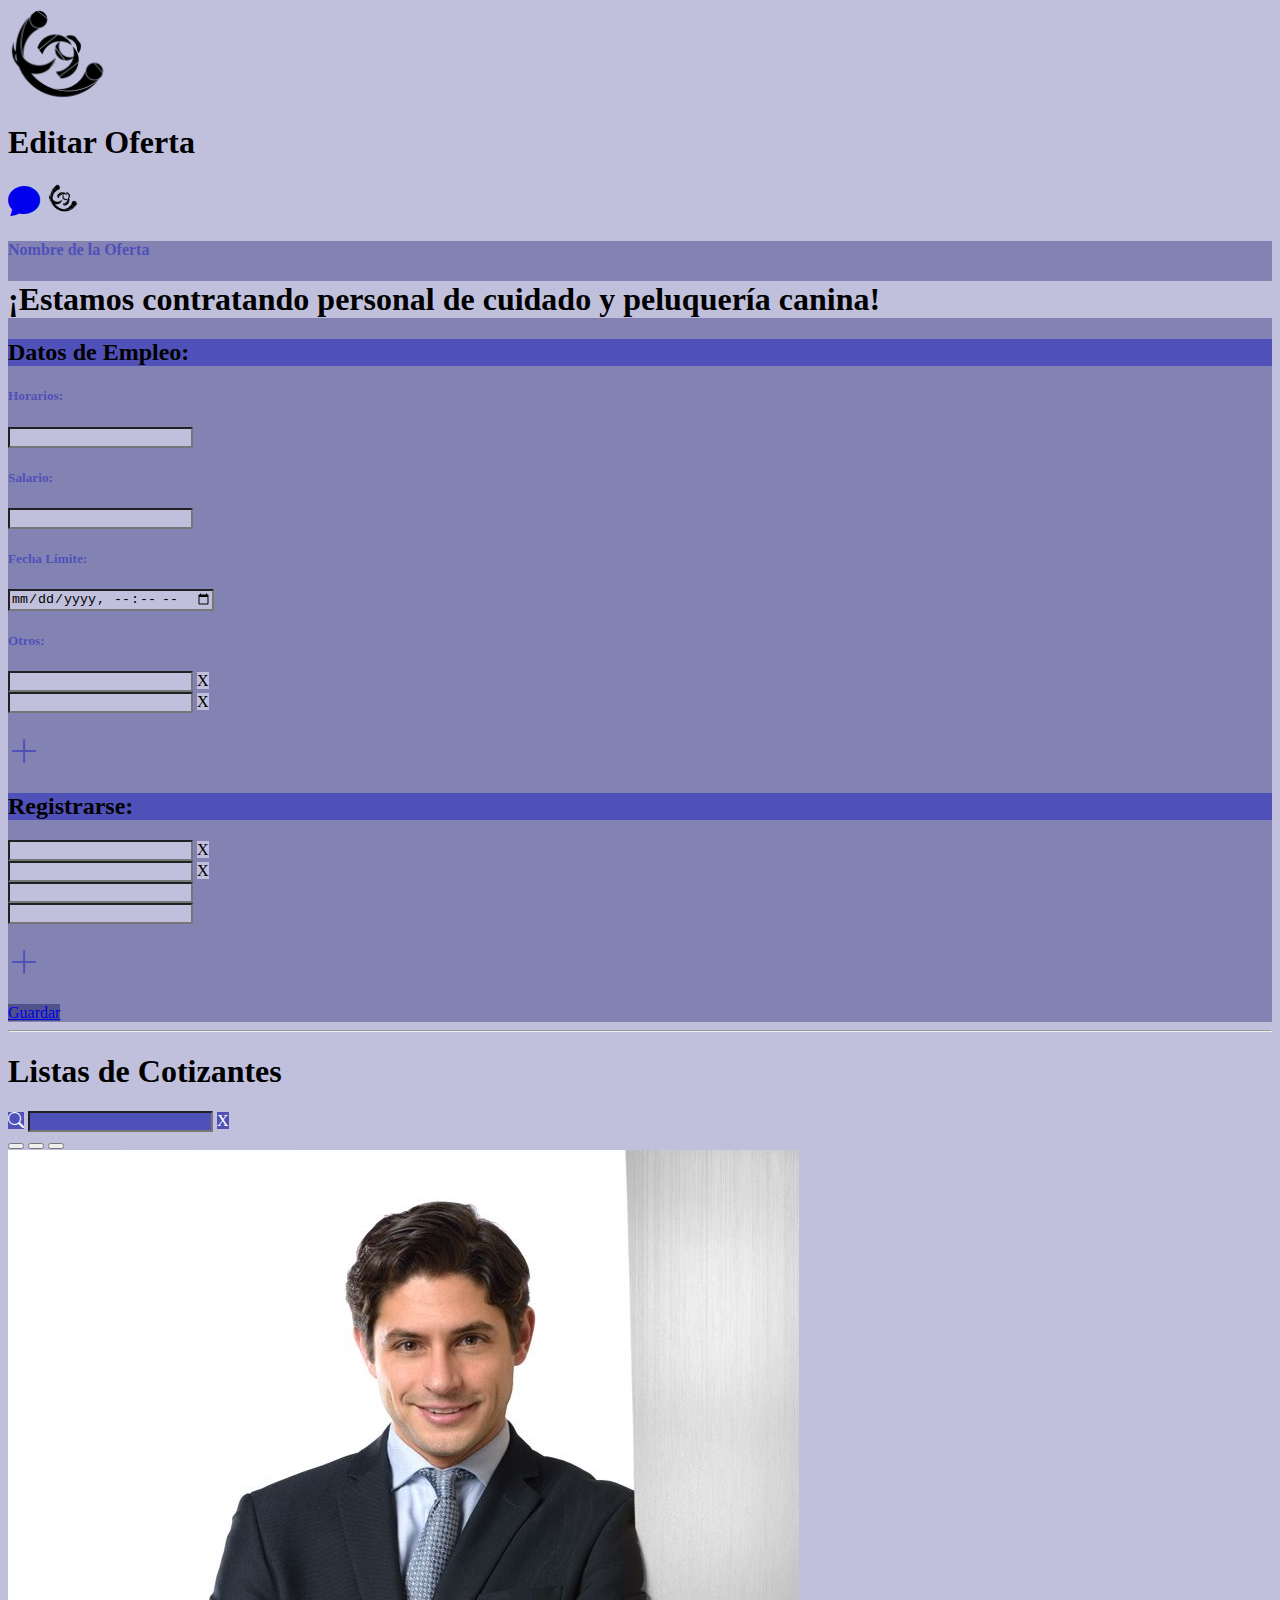
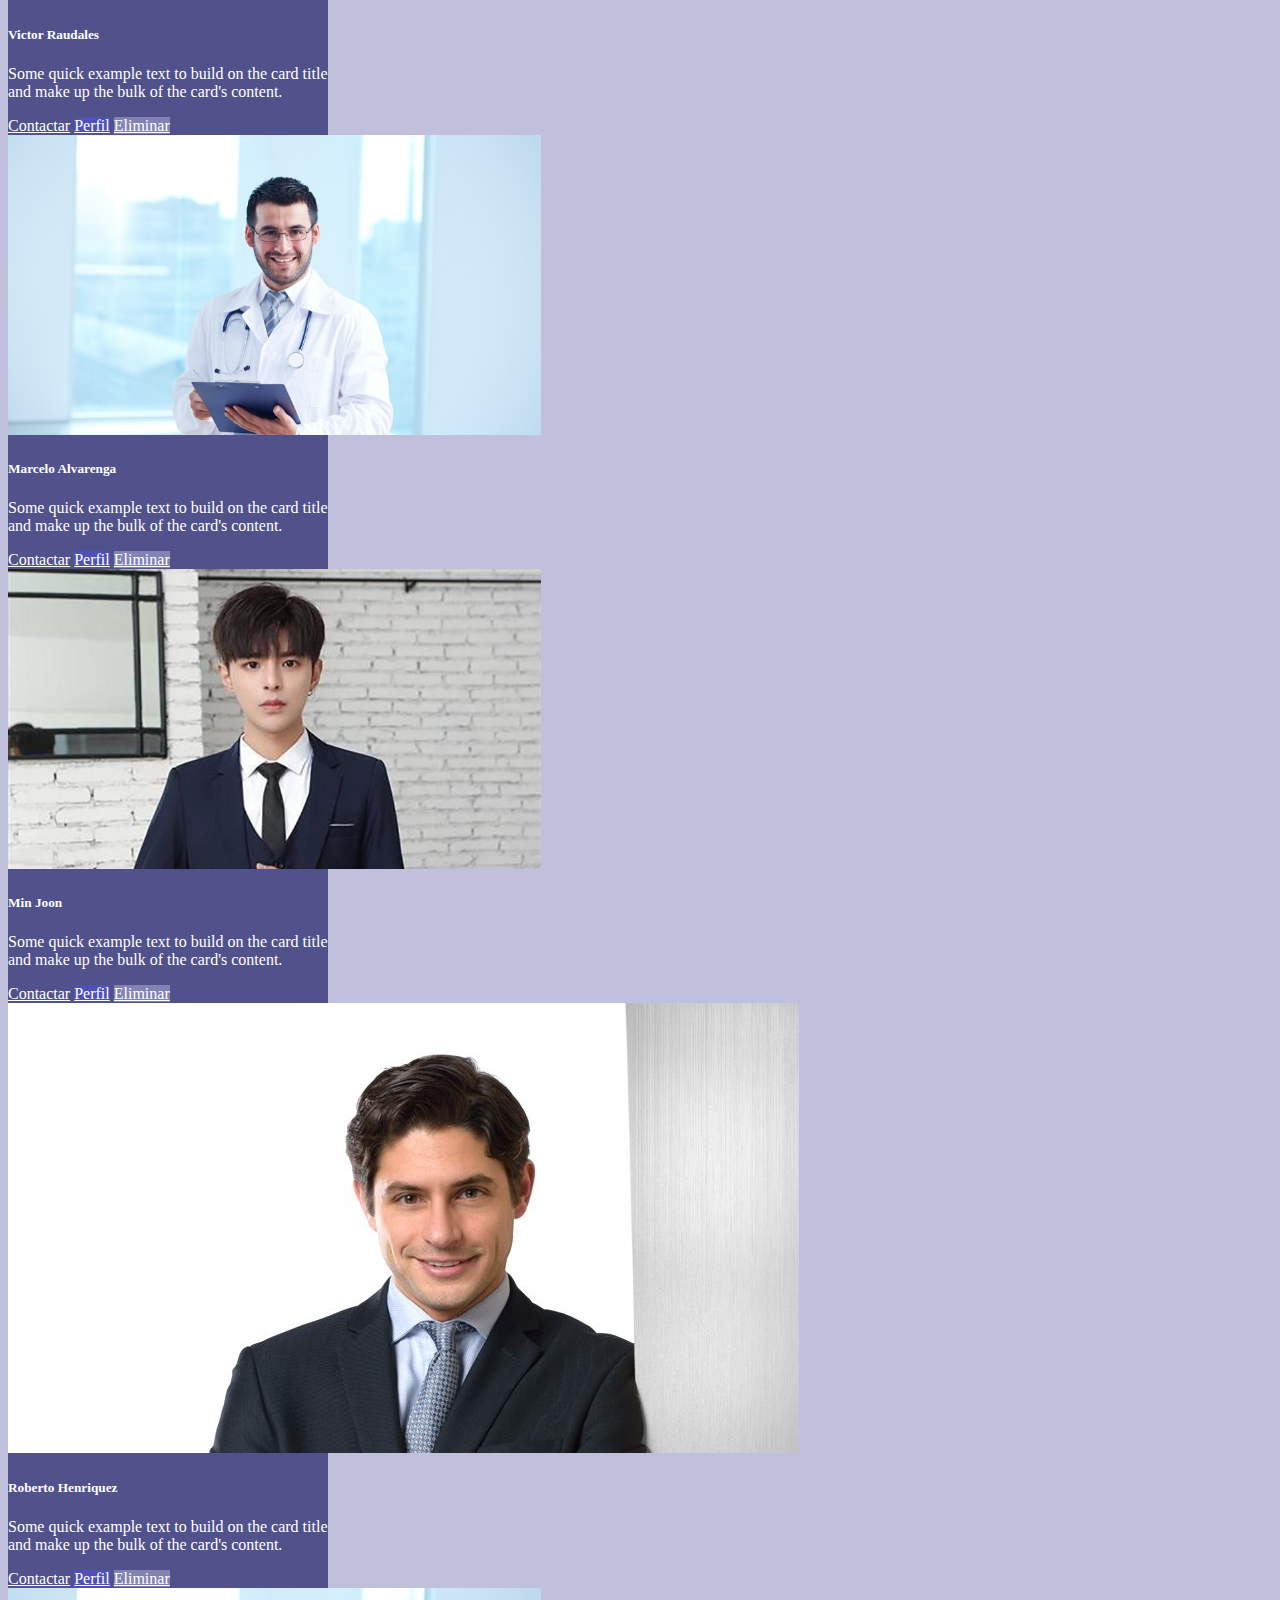
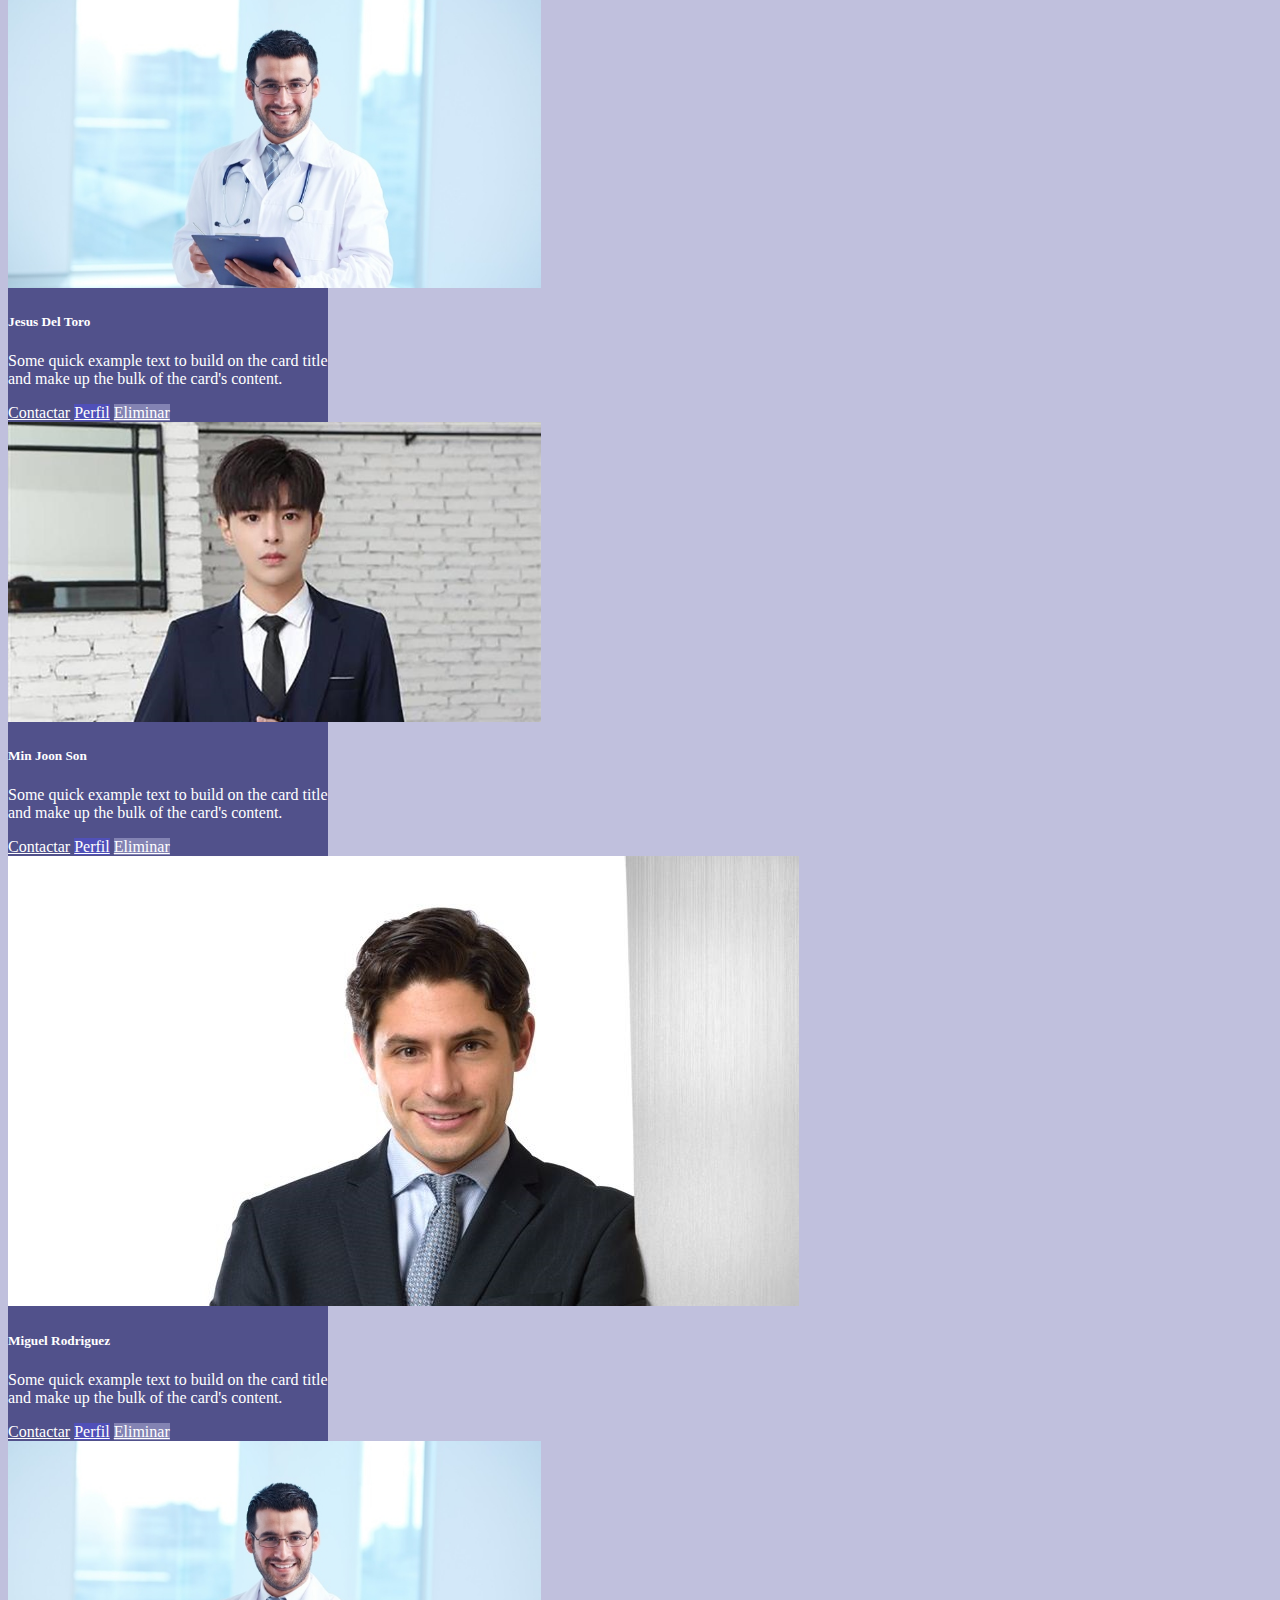
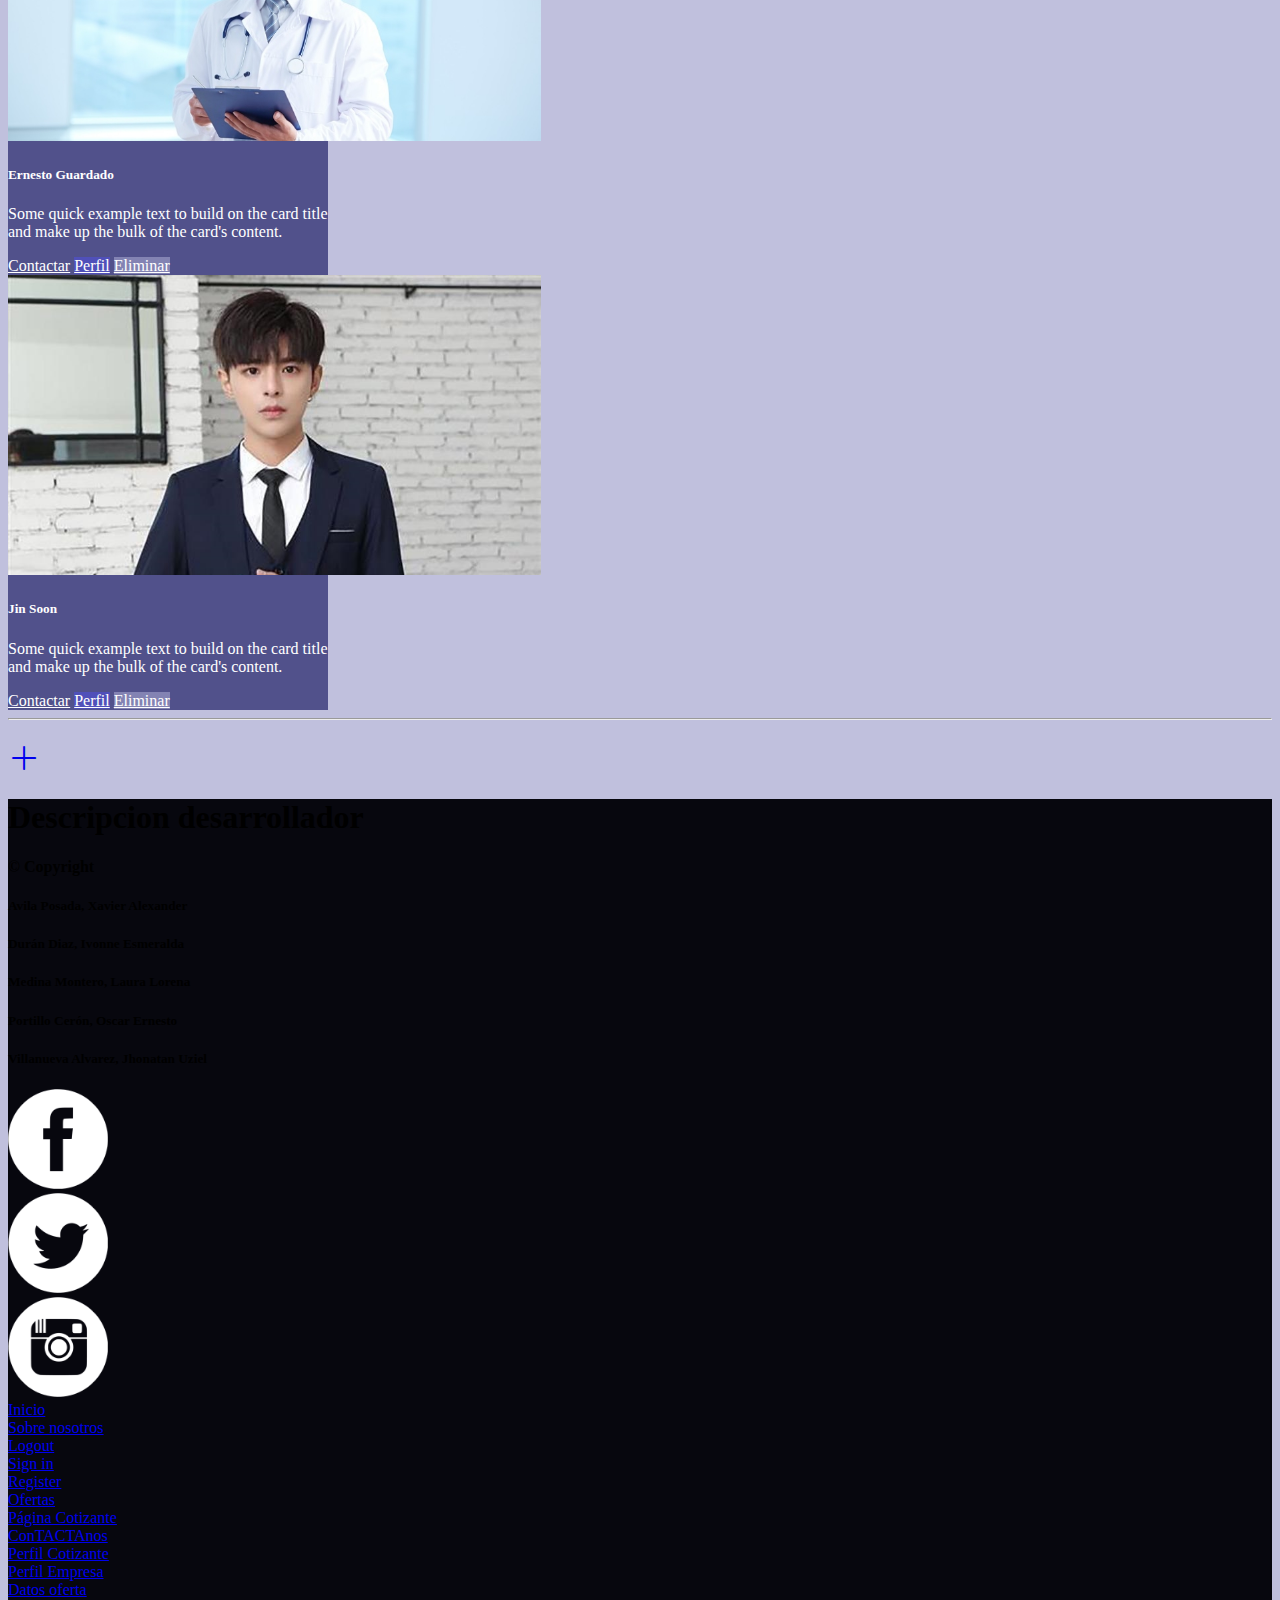
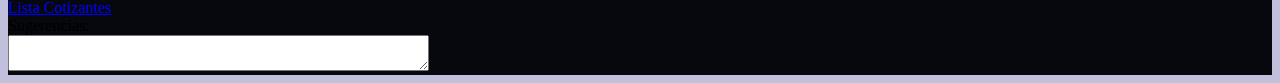
<file: LoginEmpresa/Editar.html>
<!doctype html>
<html lang="en">
  <head>
    <meta charset="utf-8">
    <meta name="viewport" content="width=device-width, initial-scale=1">
    <title>Ofertas de empleo</title>
    <link href="https://cdn.jsdelivr.net/npm/bootstrap@5.3.0-alpha3/dist/css/bootstrap.min.css" rel="stylesheet" integrity="sha384-KK94CHFLLe+nY2dmCWGMq91rCGa5gtU4mk92HdvYe+M/SXH301p5ILy+dN9+nJOZ" crossorigin="anonymous">
    <link rel="stylesheet" href="https://cdn.jsdelivr.net/npm/bootstrap-icons@1.10.5/font/bootstrap-icons.css">
    <link rel="stylesheet" href="../css/colors.css">
</head>
<body style="background-color: #C0C0DD;">
    <div class="container">
        <nav class="navbar">
            <div class="embed-responsive embed-responsive-16by9">
                <img src="./media/Logo.PNG" class="img-fluid" alt="">

            </div>
            <h1 class="text-center">Editar Oferta</h1>
            <div>
                <h1><a href="#" class="text-black" style="text-decoration: none"><i class="bi bi-chat-fill"></i></a>
                    <img src="./media/Logo.PNG" style="max-width: 30px; min-width: 30px;"></h1>
            </div>
        </nav>

        <div class="container pt-3 pb-4" style="background-color: #8383b3;">
            <h4 style="color: #5050B9;" class="text-center pb-2">Nombre de la Oferta</h4>
            <div class="container w-75 ">
                <div class="row justify-content-center rounded-5" style="background-color: #C0C0DD;">
                    <h1 class="text-center">¡Estamos contratando personal de cuidado y peluquería canina!</h1>
                </div>
            </div>
            <div class="row justify-content-center mt-4">
                <div class="col-md-6">
                    <div class="container-fluid">
                        <div class="row mb-3" style="background-color: #5050B9;">
                           <h2 class="text-center text-white">Datos de Empleo:</h2>
                        </div>
                        <div class="row col-lg-12 mx-auto">
                            <h5 class="form-label text-center" style="color: #5050B9;">Horarios:</h5>
                            <input style="background-color: #C0C0DD;" type="text" class="input-group-text">
                        </div>
                        <div class="row col-lg-12 mx-auto">
                            <h5 class="form-label text-center" style="color: #5050B9;">Salario:</h5>
                            <input type="text" style="background-color: #C0C0DD;" class="input-group-text">
                        </div>
                        <div class="row col-lg-12 mx-auto">
                            <h5 class="form-label text-center" style="color: #5050B9;">Fecha Límite:</h5>
                            <input type="datetime-local" style="background-color: #C0C0DD;" class="input-group-text">
                        </div>
                        <div class="row">
                            <h5 class="form-label text-center" style="color: #5050B9;">Otros:</h5>
                            <div class="input-group mb-3" >
                                <input type="text" class="form-control " style="background-color: #C0C0DD;" aria-label="Username"  aria-describedby="basic-addon1">
                                <span class="input-group-text" style="background-color: #C0C0DD; color: black;">X</span>
                            </div> 
                        </div>
                        <div class="row">
                            <div class="input-group mb-3" >
                                <input type="text" class="form-control " style="background-color: #C0C0DD;" aria-label="Username"  aria-describedby="basic-addon1">
                                <span class="input-group-text" style="background-color: #C0C0DD; color: black;">X</span>
                            </div> 
                        </div>
                        <div class="row text-center mt-3">
                            <h1><a href="#" style="color: #5050B9;"><i class="bi bi-plus-lg"></i></a></h1>
                        </div>
                    </div>
                </div>
                <div class="col-md-6">
                    <div class="container-fluid">
                        <div class="row mb-5" style="background-color: #5050B9;">
                            <h2 class="text-center text-white">Registrarse:</h2>
                         </div>
                         <div class="row">
                            <div class="input-group mb-3" >
                                <input type="text" class="form-control " style="background-color: #C0C0DD;" aria-label="Username"  aria-describedby="basic-addon1">
                                <span class="input-group-text" style="background-color: #C0C0DD; color: black;">X</span>
                            </div> 
                        </div>
                        <div class="row">
                            <div class="input-group mb-3" >
                                <input type="text" class="form-control " style="background-color: #C0C0DD;" aria-label="Username"  aria-describedby="basic-addon1">
                                <span class="input-group-text" style="background-color: #C0C0DD; color: black;">X</span>
                            </div> 
                        </div>
                        <div class="row mb-3 col-lg-12 mx-auto">
                            <input style="background-color: #C0C0DD;" type="text" class="input-group-text">
                        </div>
                        <div class="row mb-3 col-lg-12 mx-auto">
                            <input style="background-color: #C0C0DD;" type="text" class="input-group-text">
                        </div>
                        <div class="row text-center mt-3">
                            <h1><a href="#" style="color: #5050B9;"><i class="bi bi-plus-lg"></i></a></h1>
                        </div>                        
                    </div>
                </div>
            </div>            
            <div class="row justify-content-center mt-2 col-sm-1 mx-auto">
                <a href="#" class="btn rounded-5 text-white" style="background-color: #51518B;">Guardar</a>  
            </div>        
        </div>
    </div>
    <hr>
    <div class="container" id="listaCotizantes">
        <h1 class="text-center mt-2 mb-3">Listas de Cotizantes</h1>
     <div class="row justify-content-center">
        <div class="col-md-5">
            <div class="input-group mb-3" >
                <span class="input-group-text" style="background-color: #5050B9; color: white;"><i class="bi bi-search"></i></span>
                <input type="text" class="form-control " style="background-color: #5050B9;" aria-label="Username"  aria-describedby="basic-addon1">
                <span class="input-group-text" style="background-color: #5050B9; color: white;">X</span>
            </div> 
        </div>        
     </div>
    
    
     <div id="carouselExampleCaptions" class="carousel slide mt-2">
        <div class="carousel-indicators">
          <button type="button" data-bs-target="#carouselExampleCaptions" data-bs-slide-to="0" class="active" aria-current="true" aria-label="Slide 1"></button>
          <button type="button" data-bs-target="#carouselExampleCaptions" data-bs-slide-to="1" aria-label="Slide 2"></button>
          <button type="button" data-bs-target="#carouselExampleCaptions" data-bs-slide-to="2" aria-label="Slide 3"></button>
        </div>
        <div class="carousel-inner">
            <div class="carousel-item active">
                <div class="d-md-flex row justify-content-center  mb-5">
                    <div class="card m-1" style="width: 20rem; background-color: #51518B; color: white;">
                        <img src="./media/profesion-1.jpg" class="card-img-top p-2" alt="...">
                        <div class="card-body">
                            <h5 class="card-title">Victor Raudales</h5>
                            <p class="card-text">Some quick example text to build on the card title and make up the bulk of the
                                card's content.</p>
                                <div class="d-sm-flex">
                                    <a href="#" class="btn btn-dark m-1" style="color: white;">Contactar</a>
                                    <a href="#" class="btn m-1" style="color: white; background-color: #5050B9;">Perfil</a>
                                    <a href="#" class="btn m-1" style="color: white; background-color: #8383b3;">Eliminar</a>
                                </div>
                        </div>
                    </div>
                    <div class="card m-1" style="width: 20rem; background-color: #51518B; color: white;">
                        <img src="./media/profesion-2.jpg" style="max-height: 300px;" class="card-img-top p-2" alt="..." >
                        <div class="card-body">
                            <h5 class="card-title">Marcelo Alvarenga</h5>
                            <p class="card-text">Some quick example text to build on the card title and make up the bulk of the
                                card's content.</p>
                                <div class="d-sm-flex">
                                    <a href="#" class="btn btn-dark m-1" style="color: white;">Contactar</a>
                                    <a href="#" class="btn m-1" style="color: white; background-color: #5050B9;">Perfil</a>
                                    <a href="#" class="btn m-1" style="color: white; background-color: #8383b3;">Eliminar</a>
                                </div>
                            
                        </div>
                    </div>
                    <div class="card m-1" style="width: 20rem; background-color: #51518B; color: white;">
                        <img src="./media/profesion-3.jpeg" class="card-img-top p-2" alt="..." style="max-height: 300px;">
                        <div class="card-body">
                            <h5 class="card-title">Min Joon</h5>
                            <p class="card-text">Some quick example text to build on the card title and make up the bulk of the
                                card's content.</p>
                                <div class="d-sm-flex">
                                    <a href="#" class="btn btn-dark m-1" style="color: white;">Contactar</a>
                                    <a href="#" class="btn m-1" style="color: white; background-color: #5050B9;">Perfil</a>
                                    <a href="#" class="btn m-1" style="color: white; background-color: #8383b3;">Eliminar</a>
                                </div>
                        </div>
                    </div>
                </div>
            </div>
            <div class="carousel-item ">
                <div class="d-md-flex row justify-content-center  mb-5">
                    <div class="card m-1" style="width: 20rem; background-color: #51518B; color: white;">
                        <img src="./media/profesion-1.jpg" class="card-img-top p-2" alt="...">
                        <div class="card-body">
                            <h5 class="card-title">Roberto Henriquez</h5>
                            <p class="card-text">Some quick example text to build on the card title and make up the bulk of the
                                card's content.</p>
                                <div class="d-sm-flex">
                                    <a href="#" class="btn btn-dark m-1" style="color: white;">Contactar</a>
                                    <a href="#" class="btn m-1" style="color: white; background-color: #5050B9;">Perfil</a>
                                    <a href="#" class="btn m-1" style="color: white; background-color: #8383b3;">Eliminar</a>
                                </div>
                        </div>
                    </div>
                    <div class="card m-1" style="width: 20rem; background-color: #51518B; color: white;">
                        <img src="./media/profesion-2.jpg" class="card-img-top p-2" style="max-height: 300px;" alt="..." >
                        <div class="card-body">
                            <h5 class="card-title">Jesus Del Toro</h5>
                            <p class="card-text">Some quick example text to build on the card title and make up the bulk of the
                                card's content.</p>
                                <div class="d-sm-flex">
                                    <a href="#" class="btn btn-dark m-1" style="color: white;">Contactar</a>
                                    <a href="#" class="btn m-1" style="color: white; background-color: #5050B9;">Perfil</a>
                                    <a href="#" class="btn m-1" style="color: white; background-color: #8383b3;">Eliminar</a>
                                </div>
                            
                        </div>
                    </div>
                    <div class="card m-1" style="width: 20rem; background-color: #51518B; color: white;">
                        <img src="./media/profesion-3.jpeg" class="card-img-top p-2" alt="..." style="max-height: 300px;">
                        <div class="card-body">
                            <h5 class="card-title">Min Joon Son</h5>
                            <p class="card-text">Some quick example text to build on the card title and make up the bulk of the
                                card's content.</p>
                                <div class="d-sm-flex">
                                    <a href="#" class="btn btn-dark m-1" style="color: white;">Contactar</a>
                                    <a href="#" class="btn m-1" style="color: white; background-color: #5050B9;">Perfil</a>
                                    <a href="#" class="btn m-1" style="color: white; background-color: #8383b3;">Eliminar</a>
                                </div>
                        </div>
                    </div>
                </div>
            </div>
            <div class="carousel-item ">
                <div class="d-md-flex row justify-content-center  mb-5">
                    <div class="card m-1" style="width: 20rem; background-color: #51518B; color: white;">
                        <img src="./media/profesion-1.jpg" class="card-img-top p-2" alt="...">
                        <div class="card-body">
                            <h5 class="card-title">Miguel Rodriguez</h5>
                            <p class="card-text">Some quick example text to build on the card title and make up the bulk of the
                                card's content.</p>
                                <div class="d-sm-flex">
                                    <a href="#" class="btn btn-dark m-1" style="color: white;">Contactar</a>
                                    <a href="#" class="btn m-1" style="color: white; background-color: #5050B9;">Perfil</a>
                                    <a href="#" class="btn m-1" style="color: white; background-color: #8383b3;">Eliminar</a>
                                </div>
                        </div>
                    </div>
                    <div class="card m-1" style="width: 20rem; background-color: #51518B; color: white;">
                        <img src="./media/profesion-2.jpg" class="card-img-top p-2 " style="max-height: 300px;" alt="..." >
                        <div class="card-body">
                            <h5 class="card-title">Ernesto Guardado</h5>
                            <p class="card-text">Some quick example text to build on the card title and make up the bulk of the
                                card's content.</p>
                                <div class="d-sm-flex">
                                    <a href="#" class="btn btn-dark m-1" style="color: white;">Contactar</a>
                                    <a href="#" class="btn m-1" style="color: white; background-color: #5050B9;">Perfil</a>
                                    <a href="#" class="btn m-1" style="color: white; background-color: #8383b3;">Eliminar</a>
                                </div>
                            
                        </div>
                    </div>
                    <div class="card m-1" style="width: 20rem; background-color: #51518B; color: white;">
                        <img src="./media/profesion-3.jpeg" class="card-img-top p-2" alt="..." style="max-height: 300px;">
                        <div class="card-body">
                            <h5 class="card-title">Jin Soon</h5>
                            <p class="card-text">Some quick example text to build on the card title and make up the bulk of the
                                card's content.</p>
                                <div class="d-sm-flex">
                                    <a href="#" class="btn btn-dark m-1" style="color: white;">Contactar</a>
                                    <a href="#" class="btn m-1" style="color: white; background-color: #5050B9;">Perfil</a>
                                    <a href="#" class="btn m-1" style="color: white; background-color: #8383b3;">Eliminar</a>
                                </div>
                        </div>
                    </div>
                </div>
            </div>
        </div>
      </div>  
      <hr>
      <div class="text-end">
        <h1><a href="#"><i class="bi bi-plus-lg"></i></a> </h1> 
      </div>
    </div>
    
    <div class="container-fluid text-center text-lg-center bgblack mt-3">
        <footer>
            <div class="container-fluid p-1">
                <div class="row bgvioler">
                    <div class="col-lg-4 text-white">
                        <div class="row">
                            <div class="col">
                                <h1 class="text-center">Descripcion desarrollador</h1>
                            </div>
                        </div>
                        <div class="row p-2">
                            <div class="col-12 p-4 ">
                                <div class="row">
                                    <h4 class="text-center">&copy; Copyright</h4>
                                </div>
                                <div class="row">
                                    <h5>
                                        Avila Posada, Xavier Alexander
                                    </h5>
                                </div>
                                <div class="row">
                                    <h5>
                                        Durán Diaz, Ivonne Esmeralda
                                    </h5>
                                </div>
                                <div class="row">
                                    <h5>
                                        Medina Montero, Laura Lorena
                                    </h5>
                                </div>
                                <div class="row">
                                    <h5>
                                        Portillo Cerón, Oscar Ernesto
                                    </h5>
                                </div>
                                <div class="row">
                                    <h5>
                                        Villanueva Alvarez, Jhonatan Uziel
                                    </h5>
                                </div>
                            </div>
                        </div>
                    </div>
                    <div class="col-lg-4 p-1">
                        <div class="row p-2">
                            <div class="col-10">
                                <div class="row p-2">
                                    <div class="col-3">
                                        <a href="#">
                                            <img src="../media/facebook-4-128.png" height="100px">
                                        </a>
                                    </div>
                                </div>
                            </div>
                            <div class="col-10">
                                <div class="row p-2">
                                    <div class="col-3">
                                        <a href="#">
                                            <img src="../media/twitter-4-128.png" height="100px">
                                        </a>
                                    </div>
                                </div>
                            </div>
                            <div class="col-10">
                                <div class="row p-2">
                                    <div class="col-3">
                                        <a href="#">
                                            <img src="../media/instagram-4-128.png" height="100px">
                                        </a>
                                    </div>
                                </div>
                            </div>
                        </div>
                    </div>
                    <div class="col-lg-3">
                        <div class="row">
                            <div class="col-6 mt-4">
                                <div class="row p-2">
                                    <a href="../index.html" class="text-white">Inicio</a>
                                </div>
                                <div class="row p-2">
                                    <a href="../index.html#about-us" class="text-white">Sobre nosotros</a>
                                </div>
                                <div class="row p-2">
                                    <a href="../index.html" class="text-white">Logout</a>
                                </div>
                                <div class="row p-2">
                                    <a href="../index.html#sign-in" class="text-white">Sign in</a>
                                </div>
                                <div class="row p-2">
                                    <a href="../OtherPages/registrarse.html" class="text-white">Register</a>
                                </div>
                                <div class="row p-2">
                                    <a href="../LoginEmpresa/pagina.html#misOfertas" class="text-white">Ofertas</a>
                                </div>
                            </div>
                            <div class="col-6 mt-4">
                                <div class="row p-2">
                                    <a href="../OtherPages/PerfilCoti.html" class="text-white">Página Cotizante</a>
                                </div>
                                <div class="row p-2">
                                    <a href="../index.html#contactanos" class="text-white">ConTACTAnos</a>
                                </div>
                                <div class="row p-2">
                                    <a href="../OtherPages/PerfilCoti.html" class="text-white">Perfil Cotizante</a>
                                </div>
                                <div class="row p-2">
                                    <a href="../LoginEmpresa/pagina.html" class="text-white">Perfil Empresa</a>
                                </div>
                                <div class="row p-2">
                                    <a href="../OtherPages/LoginCoti.html#ofertasAplicadas" class="text-white">Datos oferta</a>
                                </div>
                                <div class="row p-2">
                                    <a href="../LoginEmpresa/Editar.html#listaCotizantes" class="text-white">Lista Cotizantes</a>
                                </div>
                            </div>
                        </div>
                        <div class="row mt-4 text-white mb-4">
                            <div class="col">
                                <label for="sugerencias" class="form-label">Sugerencias:</label>
                                <div class="input-group">
                                    <textarea id="sugerencias" cols="50" rows="2"></textarea>
                                </div>
                            </div>
                        </div>
                    </div>
                </div>
            </div>
        </footer>
    </div>
    <script src="https://cdn.jsdelivr.net/npm/bootstrap@5.3.0-alpha3/dist/js/bootstrap.bundle.min.js"
        integrity="sha384-ENjdO4Dr2bkBIFxQpeoTz1HIcje39Wm4jDKdf19U8gI4ddQ3GYNS7NTKfAdVQSZe"
        crossorigin="anonymous"></script>
</body>
</html>
</file>
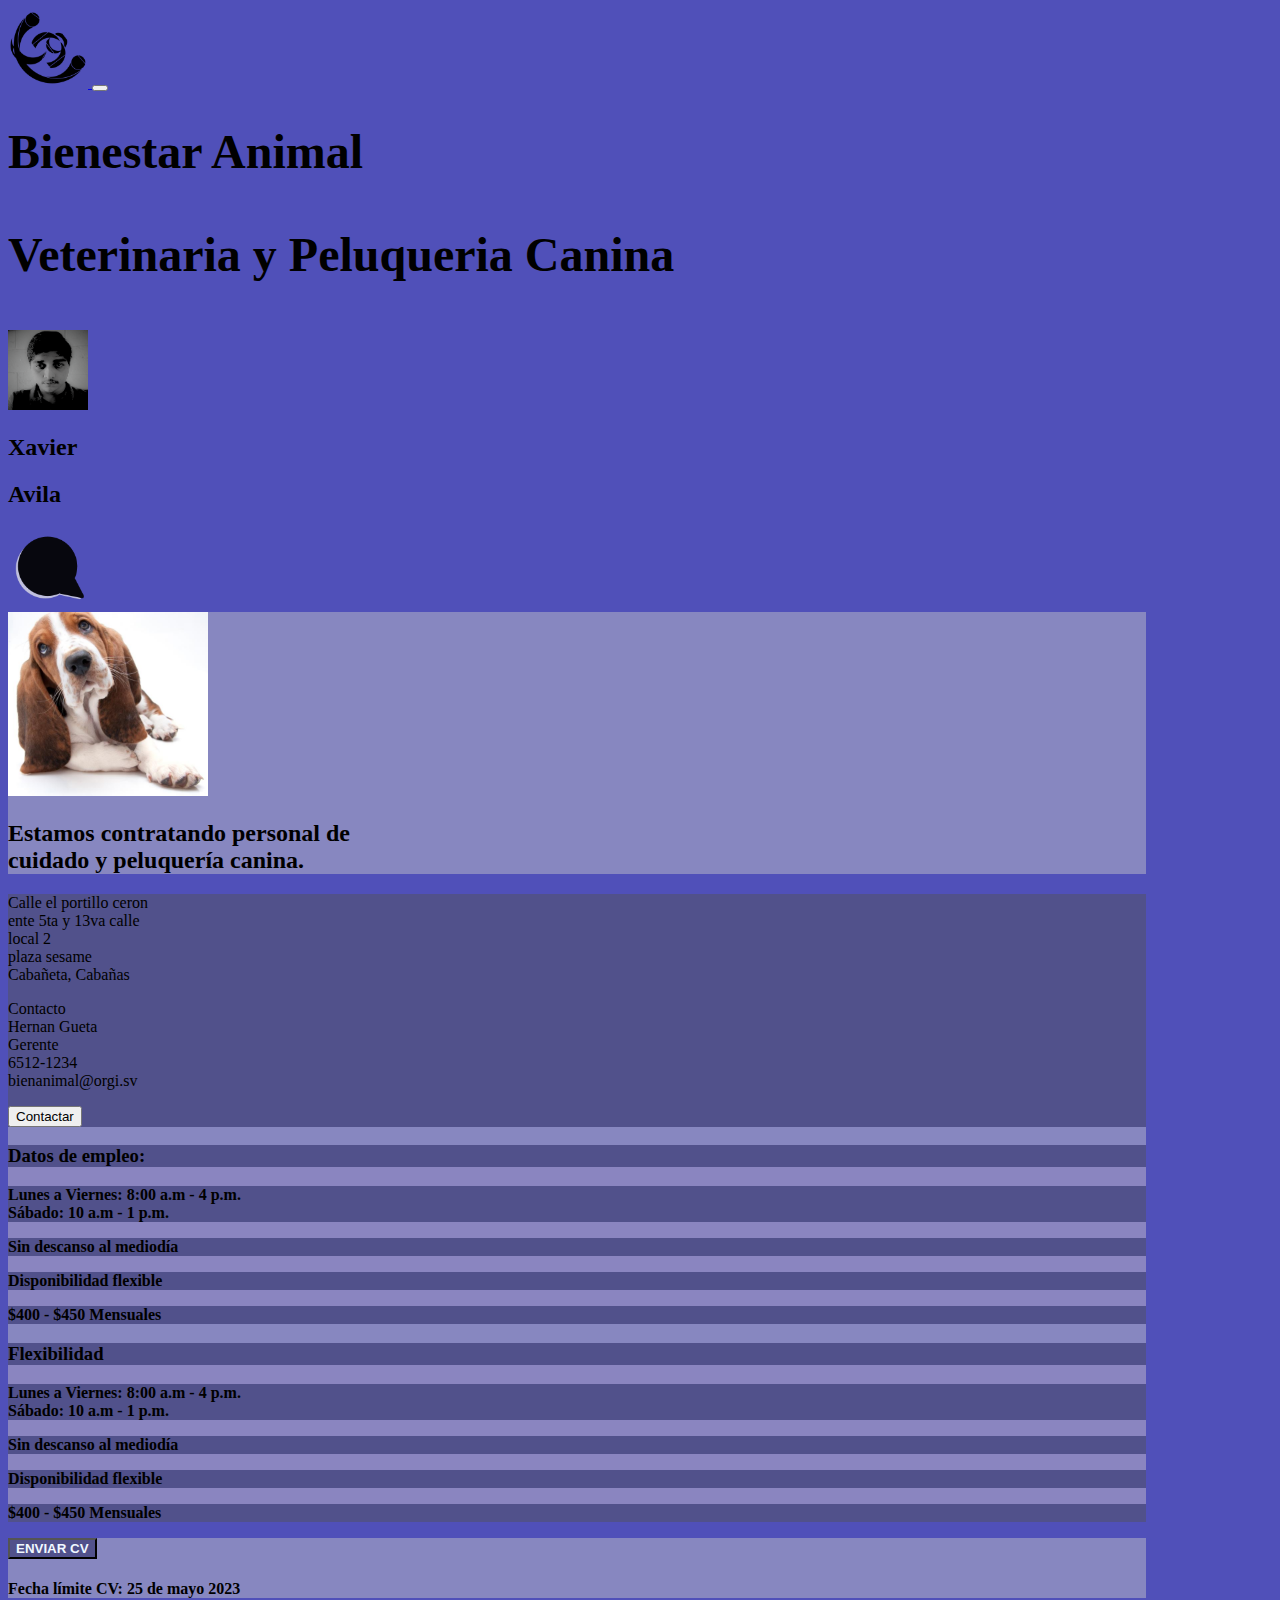
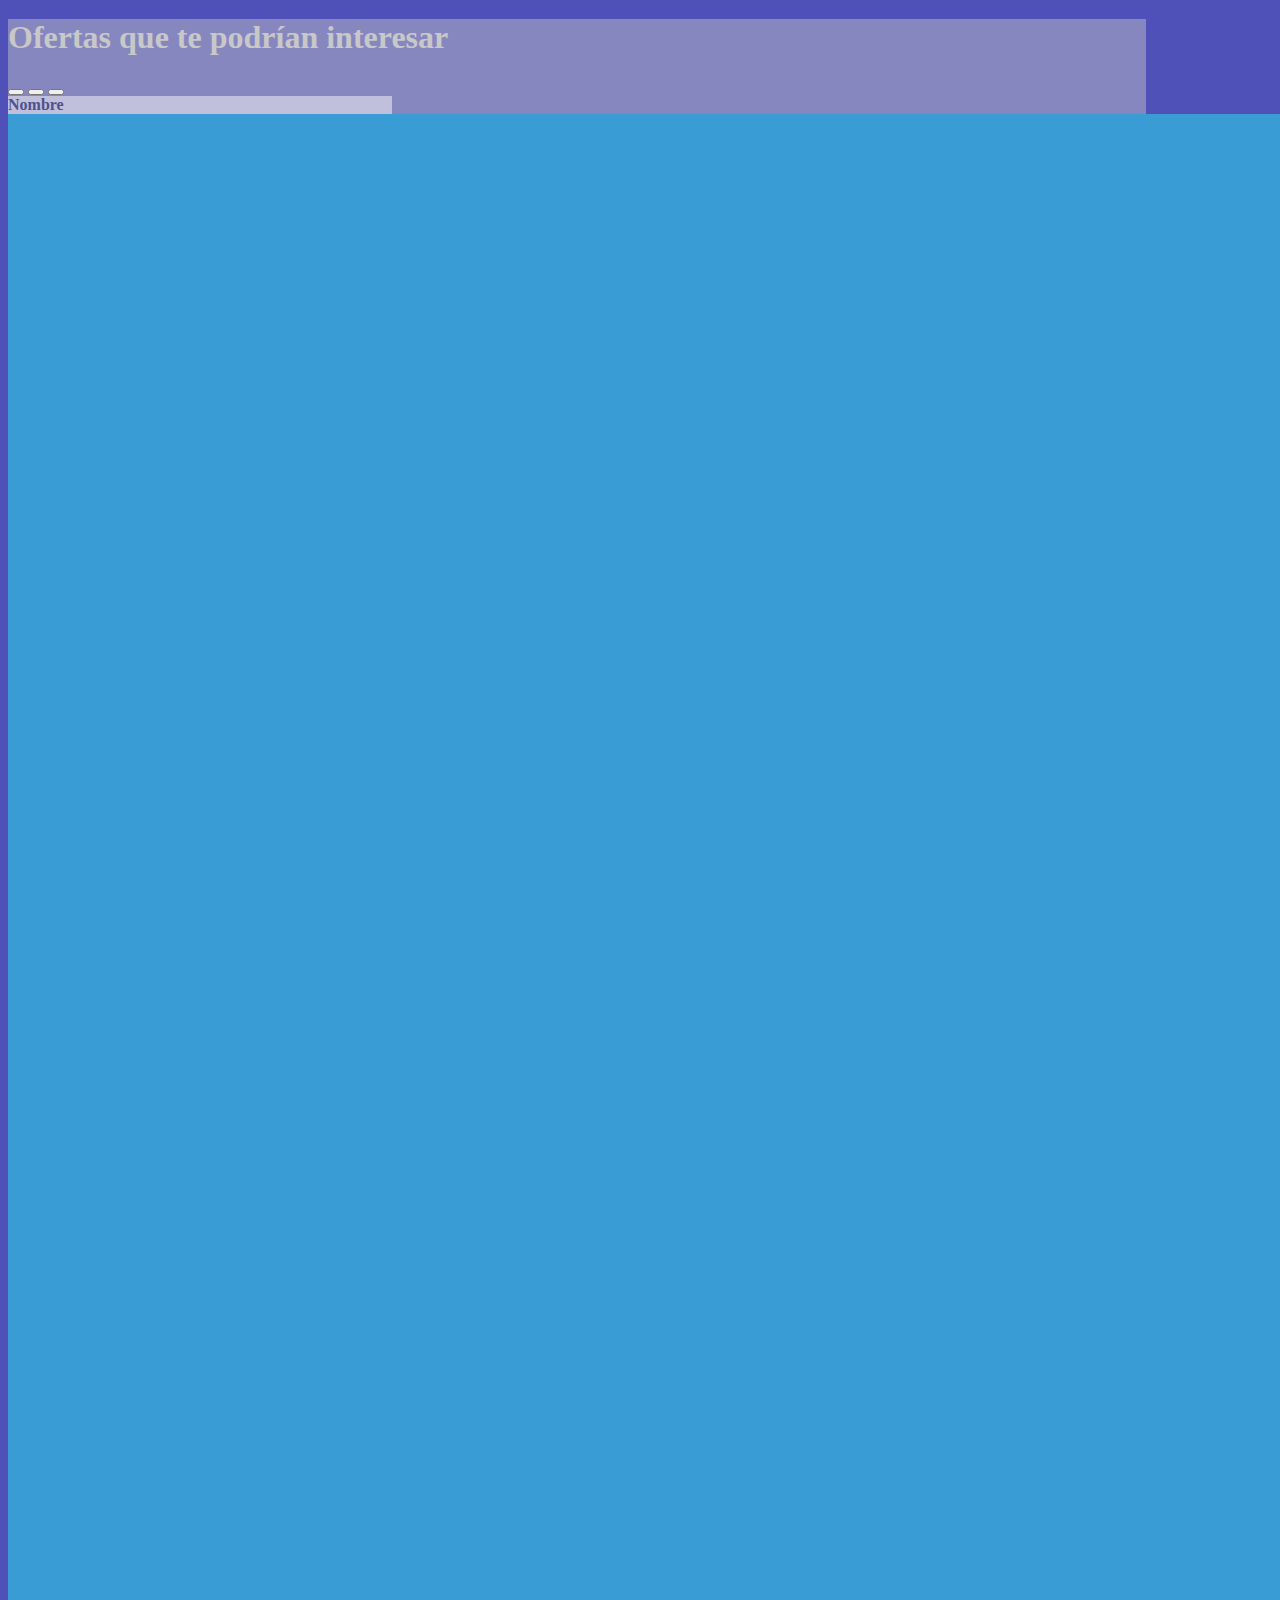
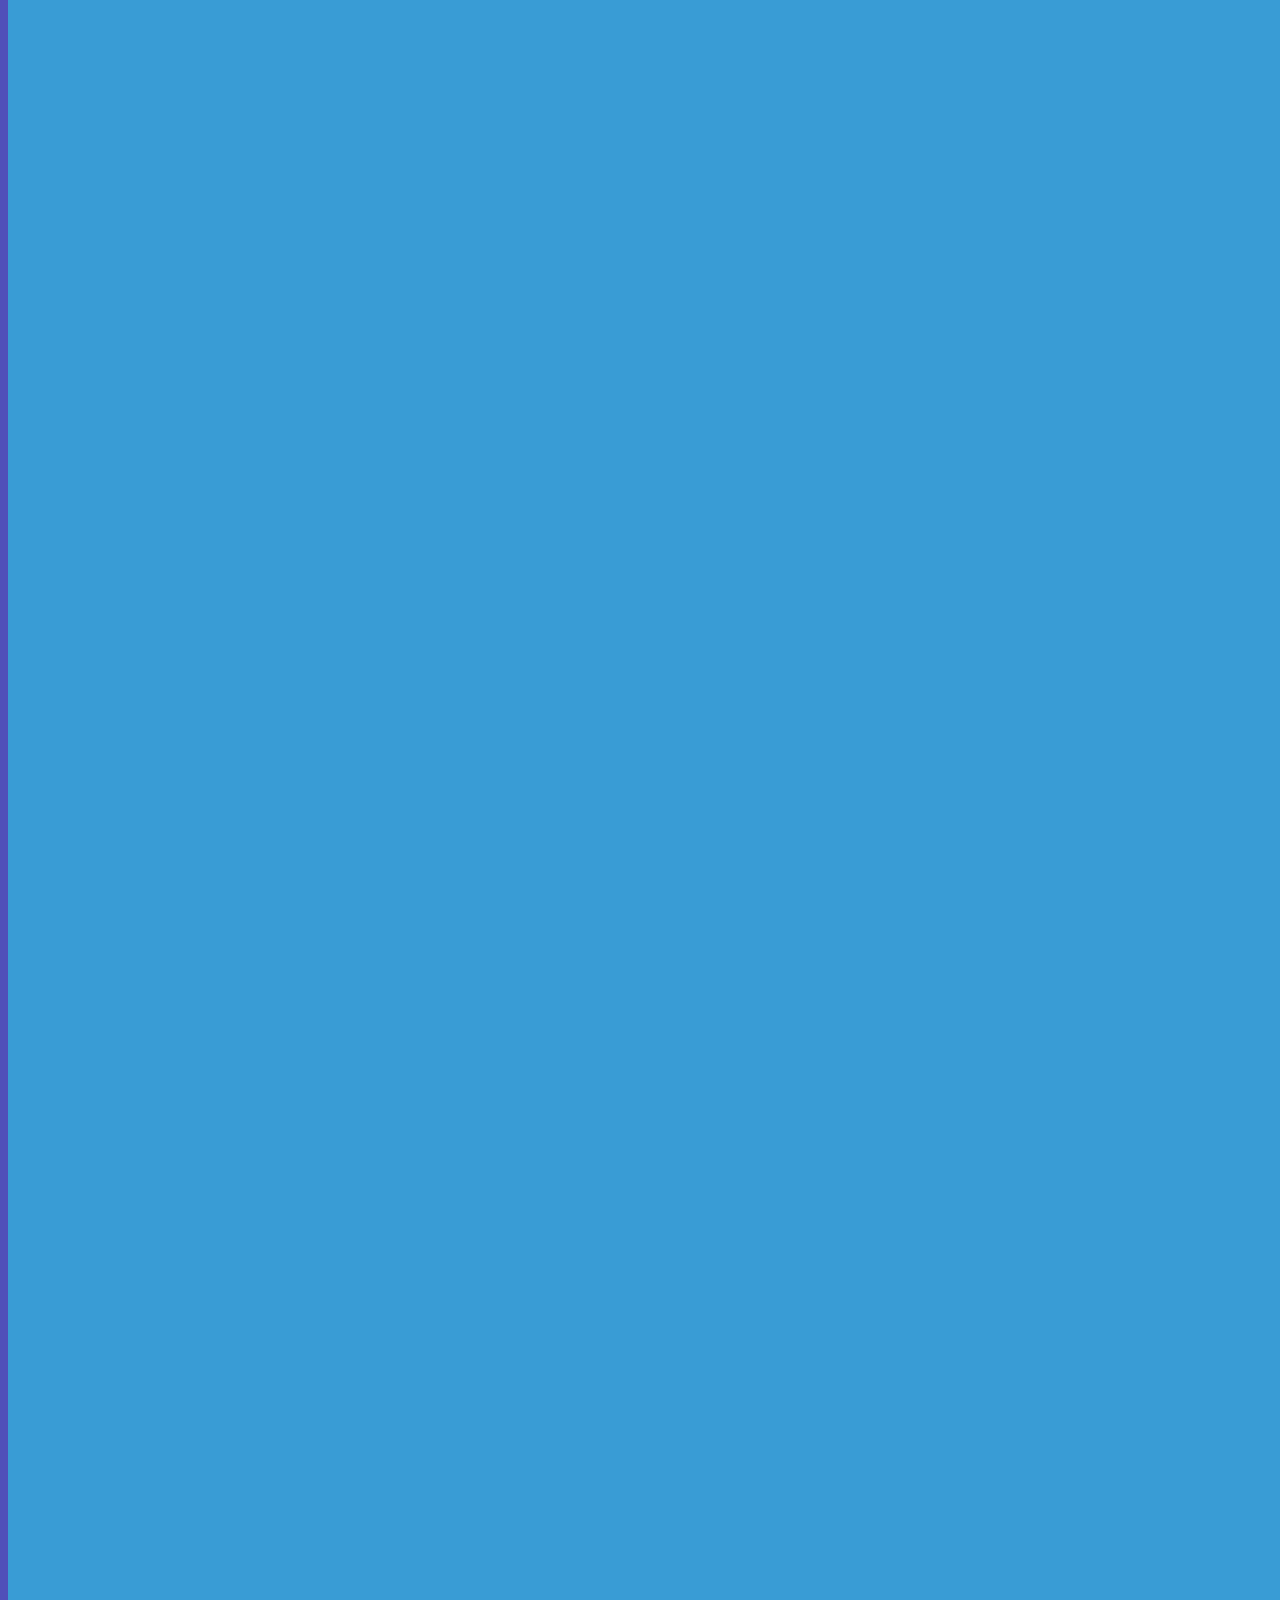
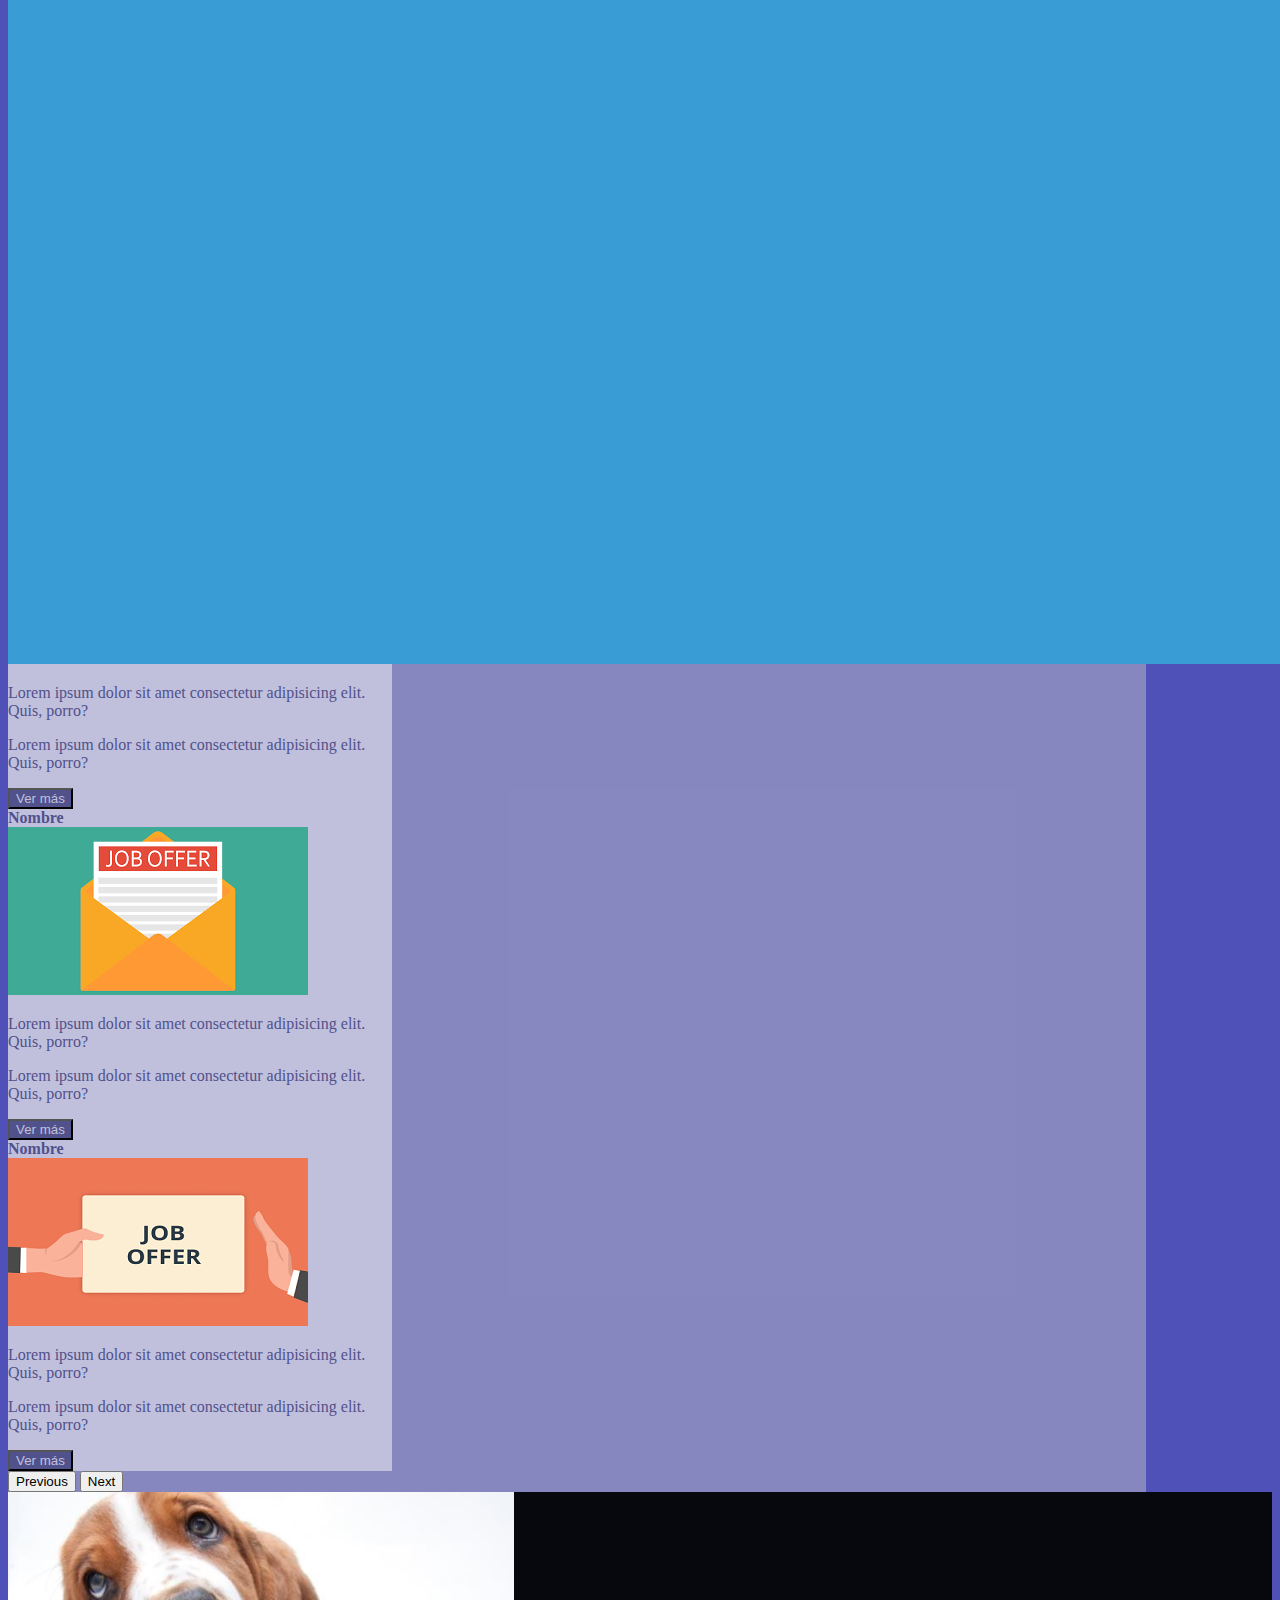
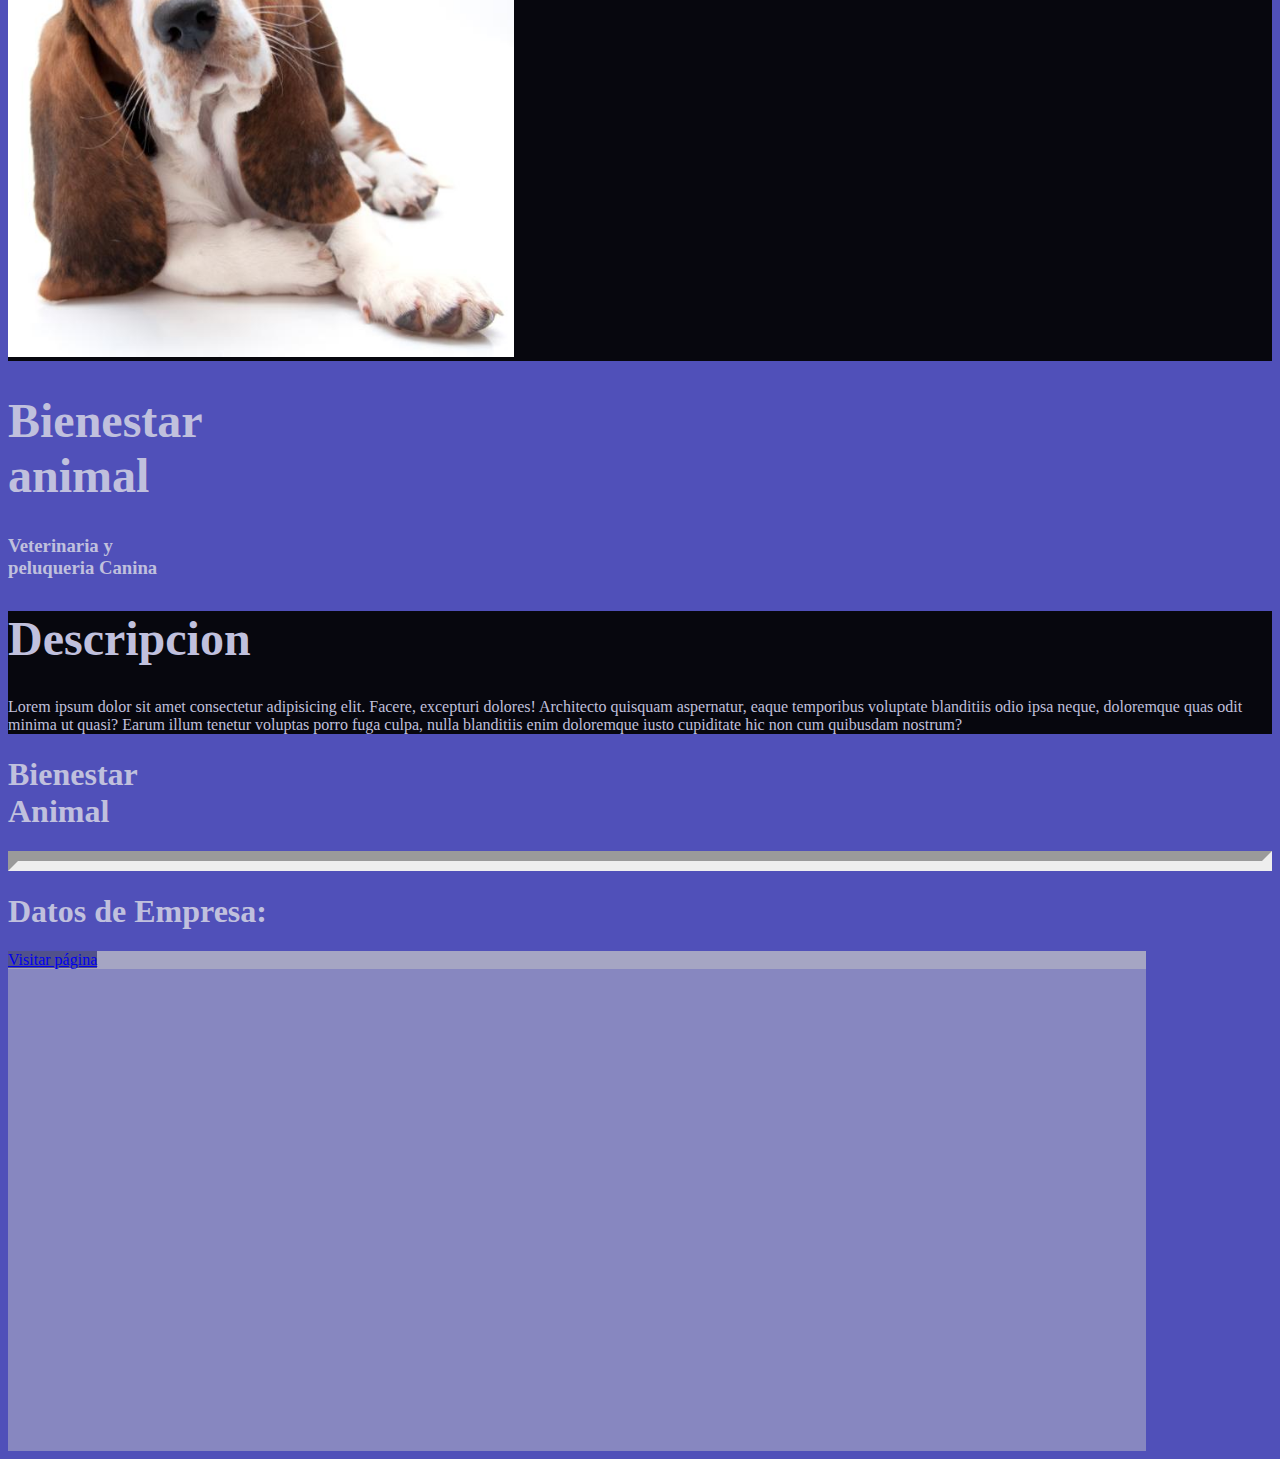
<file: OtherPages/bienestarA.html>
<!DOCTYPE html>
<html lang="en">
  <head>
    <meta charset="utf-8" />
    <meta name="viewport" content="width=device-width, initial-scale=1" />
    <title>Bootstrap demo</title>
    <link
      href="https://cdn.jsdelivr.net/npm/bootstrap@5.3.0/dist/css/bootstrap.min.css"
      rel="stylesheet"
      integrity="sha384-9ndCyUaIbzAi2FUVXJi0CjmCapSmO7SnpJef0486qhLnuZ2cdeRhO02iuK6FUUVM"
      crossorigin="anonymous"
    />
    <link rel="stylesheet" href="./css/style.css" />
  </head>
  <body class="bgpurple">
    <nav class="navbar navbar-expand-lg py-3 px-4">
      <div class="container-fluid">
        <a class="navbar-brand" href="#">
          <img
            src="./media/TACTA logo.png"
            alt=""
            class="img-fluid"
            style="height: 5em"
          />
        </a>
        <button
          class="navbar-toggler"
          type="button"
          data-bs-toggle="collapse"
          data-bs-target="#navbarTogglerDemo02"
          aria-controls="navbarTogglerDemo02"
          aria-expanded="false"
          aria-label="Toggle navigation"
        >
          <span class="navbar-toggler-icon"></span>
        </button>
        <div class="collapse navbar-collapse" id="navbarTogglerDemo02">
          <div
            class="row justify-content-center align-items-center g-2 w-100 text-lg-end text-center"
          >
            <div class="col-lg-12">
              <h1 class="title nnn">Bienestar Animal</h1>
              <h3 class="title">Veterinaria y Peluqueria Canina</h3>
            </div>
          </div>
          <div class="row justify-content-center align-items-center g-2 w-100">
            <div class="col-lg-6 col-xl-6 px-5 text-center text-xl-start">
              <span class="icon-link ms-0 me-0" href="#">
                <img
                  src="../media/Pfp1.png"
                  alt=""
                  class="rounded-circle"
                  style="height: 5em; width: 5em"
                />
                <h2>Xavier</h2>
                <h2>Avila</h2>
              </span>
            </div>
            <div class="col-lg-6 col-xl-6 px-5 text-center">
              <a
                class="icon-link ms-0 me-0"
                href="#"
                type="button"
                data-bs-toggle="offcanvas"
                data-bs-target="#offcanvasBottom"
                aria-controls="offcanvasBottom"
              >
                <img
                  src="./media/Chat logo2.png"
                  alt=""
                  class="rounded-circle"
                  style="height: 5em; width: 5em"
                />
              </a>
            </div>
          </div>
        </div>
      </div>
    </nav>

    <div class="d-flex justify-content-center">
      <div class="w-90 bglgraya d-flex align-items-center">
        <div>
          <img
            src="./media/perro.jpg"
            alt="Imagen"
            class="img-fluid rounded-circle ms-5 my-2"
            style="width: 200px"
          />
        </div>
        <div class="d-flex flex-grow-1 justify-content-start flex-column mt-4">
          <h2 class="text-center nnn">
            Estamos contratando personal de <br />
            cuidado y peluquería canina.
          </h2>
        </div>
      </div>
    </div>

    <div class="d-flex justify-content-center">
      <div class="row w-90 bglgraya d-flex align-items-center">
        <div class="col-lg-2">
          <div class="card border-0 mb-5">
            <div class="card-body p-5 bgviolet">
              <div class="card-text">
                <p>
                  Calle el portillo ceron <br />
                  ente 5ta y 13va calle
                  <br />
                  local 2
                  <br />
                  plaza sesame
                  <br />
                  Cabañeta, Cabañas
                </p>
                <p>
                  Contacto
                  <br />
                  Hernan Gueta
                  <br />
                  Gerente
                  <br />
                  6512-1234
                  <br />
                  bienanimal@orgi.sv
                </p>
                <button class="btn btn-primary">Contactar</button>
              </div>
            </div>
          </div>
        </div>
        <div class="col-lg-5">
          <div class="card border-0 mb-5">
            <div class="card-body p-5" style="background-color: #8a85c0">
              <div class="card-text text-center">
                <div class="mb-3 bgviolet">
                  <h3>Datos de empleo:</h3>
                </div>
                <div class="mb-3 bgviolet my-5 nnn">
                  <p>
                    Lunes a Viernes: 8:00 a.m - 4 p.m.<br />Sábado: 10 a.m - 1
                    p.m.
                  </p>
                </div>
                <div class="mb-3 bgviolet nnn">
                  <p>Sin descanso al mediodía</p>
                </div>
                <div class="mb-3 bgviolet nnn">
                  <p>Disponibilidad flexible</p>
                </div>
                <div class="mb-3 bgviolet nnn">
                  <p>$400 - $450 Mensuales</p>
                </div>
              </div>
            </div>
          </div>
        </div>
        <div class="col-lg-5">
          <div class="card border-0 mb-5">
            <div class="card-body p-5" style="background-color: #8a85c0">
              <div class="card-text text-center">
                <div class="mb-3 bgviolet">
                  <h3>Flexibilidad</h3>
                </div>
                <div class="mb-3 bgviolet my-5 nnn">
                  <p>
                    Lunes a Viernes: 8:00 a.m - 4 p.m.<br />Sábado: 10 a.m - 1
                    p.m.
                  </p>
                </div>
                <div class="mb-3 bgviolet nnn">
                  <p>Sin descanso al mediodía</p>
                </div>
                <div class="mb-3 bgviolet nnn">
                  <p>Disponibilidad flexible</p>
                </div>
                <div class="mb-3 bgviolet nnn">
                  <p>$400 - $450 Mensuales</p>
                </div>
              </div>
            </div>
          </div>
        </div>
      </div>
    </div>
    <div class="d-flex justify-content-center">
      <div class="row w-90 bglgraya d-flex align-items-center">
        <div class="d-flex justify-content-between">
          <button class="btn bgviolet mb-5 ms-5 nnn" style="color: aliceblue">
            ENVIAR CV
          </button>
          <h4 class="me-5 nnn">Fecha límite CV: 25 de mayo 2023</h4>
        </div>
      </div>
    </div>
    <div
      class="row justify-content-center align-items-center g-2 mx-0 px-0 my-2"
    >
      <div class="container bglgraya w-90">
        <h1 class="text-center mt-2 mb-3 txtlgray">
          Ofertas que te podrían interesar
        </h1>
        <div id="carouselExampleCaptions" class="carousel slide mt-2">
          <div class="carousel-indicators">
            <button
              type="button"
              data-bs-target="#carouselExampleCaptions"
              data-bs-slide-to="0"
              class="active"
              aria-current="true"
              aria-label="Slide 1"
            ></button>
            <button
              type="button"
              data-bs-target="#carouselExampleCaptions"
              data-bs-slide-to="1"
              aria-label="Slide 2"
            ></button>
            <button
              type="button"
              data-bs-target="#carouselExampleCaptions"
              data-bs-slide-to="2"
              aria-label="Slide 3"
            ></button>
          </div>
          <div class="carousel-inner">
            <div class="carousel-item active">
              <div class="d-md-flex row justify-content-center mb-5">
                <div class="card m-1 txtviolet bgwhite" style="width: 24rem">
                  <div class="card-header text-center wider">Nombre</div>
                  <img src="../media/job1.jpg" class="card-img-top" alt="..." />
                  <div class="card-body">
                    <div
                      class="row justify-content-center align-items-center g-2 mb-3"
                    >
                      <div class="col-md-6 p-2">
                        <p class="card-text">
                          Lorem ipsum dolor sit amet consectetur adipisicing
                          elit. Quis, porro?
                        </p>
                      </div>
                      <div class="col-md-6 p-2">
                        <p class="card-text">
                          Lorem ipsum dolor sit amet consectetur adipisicing
                          elit. Quis, porro?
                        </p>
                      </div>
                    </div>
                    <div class="text-center">
                      <button
                        class="btn btn-outline-dark bgviolet txtwhite rounded-pill"
                      >
                        Ver más
                      </button>
                    </div>
                  </div>
                </div>
                <div class="card m-1 txtviolet bgwhite" style="width: 24rem">
                  <div class="card-header text-center wider">Nombre</div>
                  <img src="../media/job2.png" class="card-img-top" alt="..." />
                  <div class="card-body">
                    <div
                      class="row justify-content-center align-items-center g-2 mb-3"
                    >
                      <div class="col-md-6 p-2">
                        <p class="card-text">
                          Lorem ipsum dolor sit amet consectetur adipisicing
                          elit. Quis, porro?
                        </p>
                      </div>
                      <div class="col-md-6 p-2">
                        <p class="card-text">
                          Lorem ipsum dolor sit amet consectetur adipisicing
                          elit. Quis, porro?
                        </p>
                      </div>
                    </div>
                    <div class="text-center">
                      <button
                        class="btn btn-outline-dark bgviolet txtwhite rounded-pill"
                      >
                        Ver más
                      </button>
                    </div>
                  </div>
                </div>
                <div class="card m-1 txtviolet bgwhite" style="width: 24rem">
                  <div class="card-header text-center wider">Nombre</div>
                  <img src="../media/job3.png" class="card-img-top" alt="..." />
                  <div class="card-body">
                    <div
                      class="row justify-content-center align-items-center g-2 mb-3"
                    >
                      <div class="col-md-6 p-2">
                        <p class="card-text">
                          Lorem ipsum dolor sit amet consectetur adipisicing
                          elit. Quis, porro?
                        </p>
                      </div>
                      <div class="col-md-6 p-2">
                        <p class="card-text">
                          Lorem ipsum dolor sit amet consectetur adipisicing
                          elit. Quis, porro?
                        </p>
                      </div>
                    </div>
                    <div class="text-center">
                      <button
                        class="btn btn-outline-dark bgviolet txtwhite rounded-pill"
                      >
                        Ver más
                      </button>
                    </div>
                  </div>
                </div>
              </div>
            </div>
          </div>
          <button
            class="carousel-control-prev"
            type="button"
            data-bs-target="#carouselExampleCaptions"
            data-bs-slide="prev"
          >
            <span class="carousel-control-prev-icon" aria-hidden="true"></span>
            <span class="visually-hidden">Previous</span>
          </button>
          <button
            class="carousel-control-next"
            type="button"
            data-bs-target="#carouselExampleCaptions"
            data-bs-slide="next"
          >
            <span class="carousel-control-next-icon" aria-hidden="true"></span>
            <span class="visually-hidden">Next</span>
          </button>
        </div>
      </div>
    </div>
    <div class="row my-4">
      <div class="p-5 col-lg-4" style="background-color: #07070e">
        <img
          class="ms-5"
          src="./media/perro.jpg"
          alt=""
          style="width: 40%; height: auto"
        />
      </div>
      <div class="col-lg text-center mt-5">
        <div class="row justify-content-center">
          <div class="pt-1 pb-2 mb-3 col-8">
            <h1 class="title nnn" style="color: #c0c0dd">
              Bienestar <br />
              animal
            </h1>
            <h3 class="nnn my-4" style="color: #c0c0dd">
              Veterinaria y <br />
              peluqueria Canina
            </h3>
          </div>
        </div>
      </div>
      <div class="col-lg-2">
        <div class="row justify-content-end">
          <div class="col-3">
            <h1><i class="bi bi-chat-fill"></i></h1>
          </div>
        </div>
      </div>
    </div>
    <div class="p-5 col-lg-5" style="background-color: #07070e">
      <h1 class="title nnn" style="color: #c0c0dd">Descripcion</h1>
      <p style="color: #c0c0dd">
        Lorem ipsum dolor sit amet consectetur adipisicing elit. Facere,
        excepturi dolores! Architecto quisquam aspernatur, eaque temporibus
        voluptate blanditiis odio ipsa neque, doloremque quas odit minima ut
        quasi? Earum illum tenetur voluptas porro fuga culpa, nulla blanditiis
        enim doloremque iusto cupiditate hic non cum quibusdam nostrum?
      </p>
    </div>
    <div class="d-flex my-3">
      <div class="col-lg-3 ms-4">
        <h1 class="nnn" style="color: #c0c0dd">
          Bienestar <br />
          Animal
        </h1>
      </div>
      <div class="col-lg-8 my-2">
        <hr style="border-width: 10px" />
      </div>
    </div>
    <div class="row">
      <div class="col-lg-4 ms-5 my-5">
        <h1 class="strong" style="color: #c0c0dd">Datos de Empresa:</h1>
      </div>
    </div>
    <div class="w-70 d-flex justify-content-center align-items-center my-5">
      <div class="card bglgraya" style="width: 90%; height: 500px">
        <div class="card-body bglgraya">
          <a href="#" class="btn bgviolet position-absolute bottom-0 end-0"
            >Visitar página</a
          >
        </div>
      </div>
    </div>

    <script
      src="https://cdn.jsdelivr.net/npm/@popperjs/core@2.11.8/dist/umd/popper.min.js"
      integrity="sha384-I7E8VVD/ismYTF4hNIPjVp/Zjvgyol6VFvRkX/vR+Vc4jQkC+hVqc2pM8ODewa9r"
      crossorigin="anonymous"
    ></script>
    <script
      src="https://cdn.jsdelivr.net/npm/bootstrap@5.3.0/dist/js/bootstrap.min.js"
      integrity="sha384-fbbOQedDUMZZ5KreZpsbe1LCZPVmfTnH7ois6mU1QK+m14rQ1l2bGBq41eYeM/fS"
      crossorigin="anonymous"
    ></script>
    <script
      src="https://cdn.jsdelivr.net/npm/bootstrap@5.3.0/dist/js/bootstrap.bundle.min.js"
      integrity="sha384-geWF76RCwLtnZ8qwWowPQNguL3RmwHVBC9FhGdlKrxdiJJigb/j/68SIy3Te4Bkz"
      crossorigin="anonymous"
    ></script>
  </body>
</html>
</file>
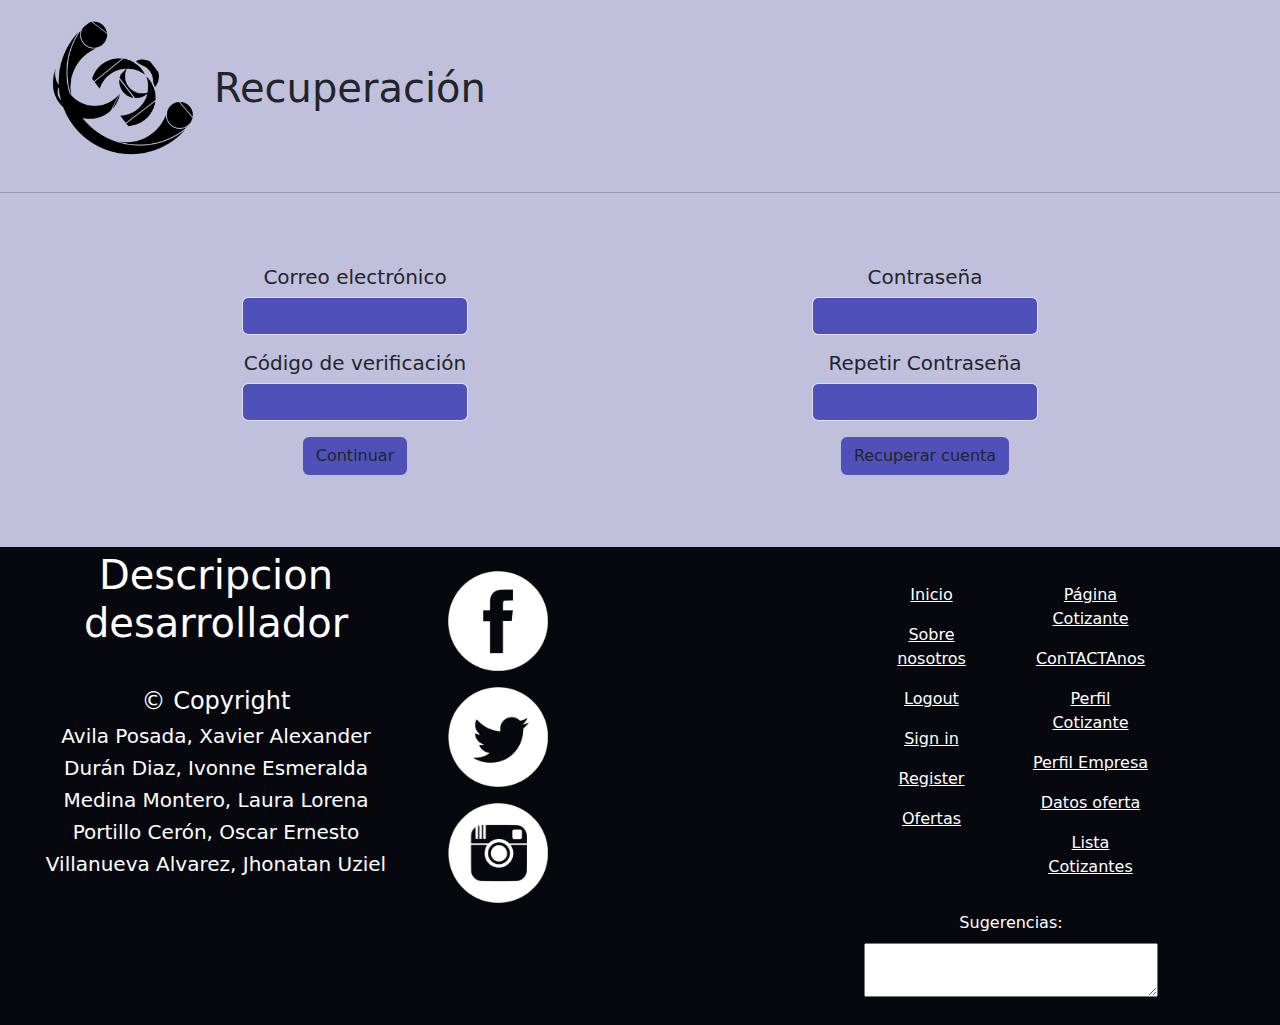
<file: OtherPages/recuperacion.html>
<!DOCTYPE html>
<html lang="en">
  <head>
    <meta charset="utf-8" />
    <meta name="viewport" content="width=device-width, initial-scale=1" />
    <title>Recuperar password</title>
    <link
      href="https://cdn.jsdelivr.net/npm/bootstrap@5.3.0/dist/css/bootstrap.min.css"
      rel="stylesheet"
      crossorigin="anonymous"
    />
    <link rel="stylesheet" href="./css/style.css" />
    <style>
      .line-vertical {
        width: 5px;
        background-color: black;
        height: 100%;
      }
    </style>
  </head>
  <body class="bgwhite">
    <nav class="navbar navbar-expand-lg navbar-light bgwhite">
      <a class="navbar-brand ms-5" href="#">
        <img
          src="./media/TACTA logo.png"
          width="150"
          height="150"
          class="d-inline-block align-top"
          alt=""
        />
      </a>
      <div class="ml-auto mt-2">
        <h1 class="text-center">Recuperación</h1>
      </div>
    </nav>
    <hr class="hr-thick bgpurple" />

    <div class="container my-5">
      <div class="row justify-content-center">
        <div class="col-6">
          <div class="d-flex align-items-center flex-column mb-4">
            <div class="line-vertical mb-4"></div>
            <div class="text-center">
              <h5>Correo electrónico</h5>
              <input type="text" class="form-control mb-3 bgpurple" />
              <h5>Código de verificación</h5>
              <input type="text" class="form-control mb-3 bgpurple" />
              <button class="btn bgpurple">Continuar</button>
            </div>
          </div>
        </div>
        <div class="col-6">
          <div class="d-flex align-items-center flex-column mb-4">
            <div class="line-vertical mb-4"></div>
            <div class="text-center">
              <h5>Contraseña</h5>
              <input type="text" class="form-control mb-3 bgpurple" />
              <h5>Repetir Contraseña</h5>
              <input type="text" class="form-control mb-3 bgpurple" />
              <button class="btn bgpurple">Recuperar cuenta</button>
            </div>
          </div>
        </div>
      </div>
    </div>
    <!-- Footer -->
    <div class="container-fluid text-center text-lg-center bgblack mt-3">
      <footer>
        <div class="container-fluid p-1">
          <div class="row bgvioler">
            <div class="col-lg-4 text-white">
              <div class="row">
                <div class="col">
                  <h1 class="text-center">Descripcion desarrollador</h1>
                </div>
              </div>
              <div class="row p-2">
                <div class="col-12 p-4 ">
                  <div class="row">
                    <h4 class="text-center">&copy; Copyright</h4>
                  </div>
                  <div class="row">
                    <h5>
                      Avila Posada, Xavier Alexander
                    </h5>
                  </div>
                  <div class="row">
                    <h5>
                      Durán Diaz, Ivonne Esmeralda
                    </h5>
                  </div>
                  <div class="row">
                    <h5>
                      Medina Montero, Laura Lorena
                    </h5>
                  </div>
                  <div class="row">
                    <h5>
                      Portillo Cerón, Oscar Ernesto
                    </h5>
                  </div>
                  <div class="row">
                    <h5>
                      Villanueva Alvarez, Jhonatan Uziel
                    </h5>
                  </div>
                </div>
              </div>
            </div>
            <div class="col-lg-4 p-1">
              <div class="row p-2">
                <div class="col-10">
                  <div class="row p-2">
                    <div class="col-3">
                      <a href="#">
                        <img src="./media/facebook-4-128.png" height="100px">
                      </a>
                    </div>
                  </div>
                </div>
                <div class="col-10">
                  <div class="row p-2">
                    <div class="col-3">
                      <a href="#">
                        <img src="./media/twitter-4-128.png" height="100px">
                      </a>
                    </div>
                  </div>
                </div>
                <div class="col-10">
                  <div class="row p-2">
                    <div class="col-3">
                      <a href="#">
                        <img src="./media/instagram-4-128.png" height="100px">
                      </a>
                    </div>
                  </div>
                </div>
              </div>
            </div>
            <div class="col-lg-3">
              <div class="row">
                <div class="col-6 mt-4">
                  <div class="row p-2">
                    <a href="../index.html" class="text-white">Inicio</a>
                  </div>
                  <div class="row p-2">
                    <a href="../index.html#about-us" class="text-white">Sobre nosotros</a>
                  </div>
                  <div class="row p-2">
                    <a href="../index.html" class="text-white">Logout</a>
                  </div>
                  <div class="row p-2">
                    <a href="../index.html#sign-in" class="text-white">Sign in</a>
                  </div>
                  <div class="row p-2">
                    <a href="../OtherPages/registrarse.html" class="text-white">Register</a>
                  </div>
                  <div class="row p-2">
                    <a href="../LoginEmpresa/pagina.html#misOfertas" class="text-white">Ofertas</a>
                  </div>
                </div>
                <div class="col-6 mt-4">
                  <div class="row p-2">
                    <a href="../OtherPages/LoginCoti.html" class="text-white">Página Cotizante</a>
                  </div>
                  <div class="row p-2">
                    <a href="../index.html#contactanos" class="text-white">ConTACTAnos</a>
                  </div>
                  <div class="row p-2">
                    <a href="../OtherPages/PerfilCoti.html" class="text-white">Perfil Cotizante</a>
                  </div>
                  <div class="row p-2">
                    <a href="./LoginEmpresa/pagina.html" class="text-white">Perfil Empresa</a>
                  </div>
                  <div class="row p-2">
                    <a href="../OtherPages/bienestarA.html" class="text-white">Datos oferta</a>
                  </div>
                  <div class="row p-2">
                    <a href="../LoginEmpresa/Editar.html#listaCotizantes" class="text-white">Lista Cotizantes</a>
                  </div>
                </div>
              </div>
              <div class="row mt-4 text-white mb-4">
                <div class="col">
                  <label for="sugerencias" class="form-label">Sugerencias:</label>
                  <div class="input-group">
                    <textarea id="sugerencias" cols="50" rows="2"></textarea>
                  </div>
                </div>
              </div>
            </div>
          </div>
        </div>
      </footer>
    </div>

    <script
      src="https://cdn.jsdelivr.net/npm/@popperjs/core@2.11.8/dist/umd/popper.min.js"
      integrity="sha384-I7E8VVD/ismYTF4hNIPjVp/Zjvgyol6VFvRkX/vR+Vc4jQkC+hVqc2pM8ODewa9r"
      crossorigin="anonymous"
    ></script>
    <script
      src="https://cdn.jsdelivr.net/npm/bootstrap@5.3.0/dist/js/bootstrap.min.js"
      integrity="sha384-fbbOQedDUMZZ5KreZpsbe1LCZPVmfTnH7ois6mU1QK+m14rQ1l2bGBq41eYeM/fS"
      crossorigin="anonymous"
    ></script>
    <script
      src="https://cdn.jsdelivr.net/npm/bootstrap@5.3.0/dist/js/bootstrap.bundle.min.js"
      integrity="sha384-geWF76RCwLtnZ8qwWowPQNguL3RmwHVBC9FhGdlKrxdiJJigb/j/68SIy3Te4Bkz"
      crossorigin="anonymous"
    ></script>
  </body>
</html>
</file>
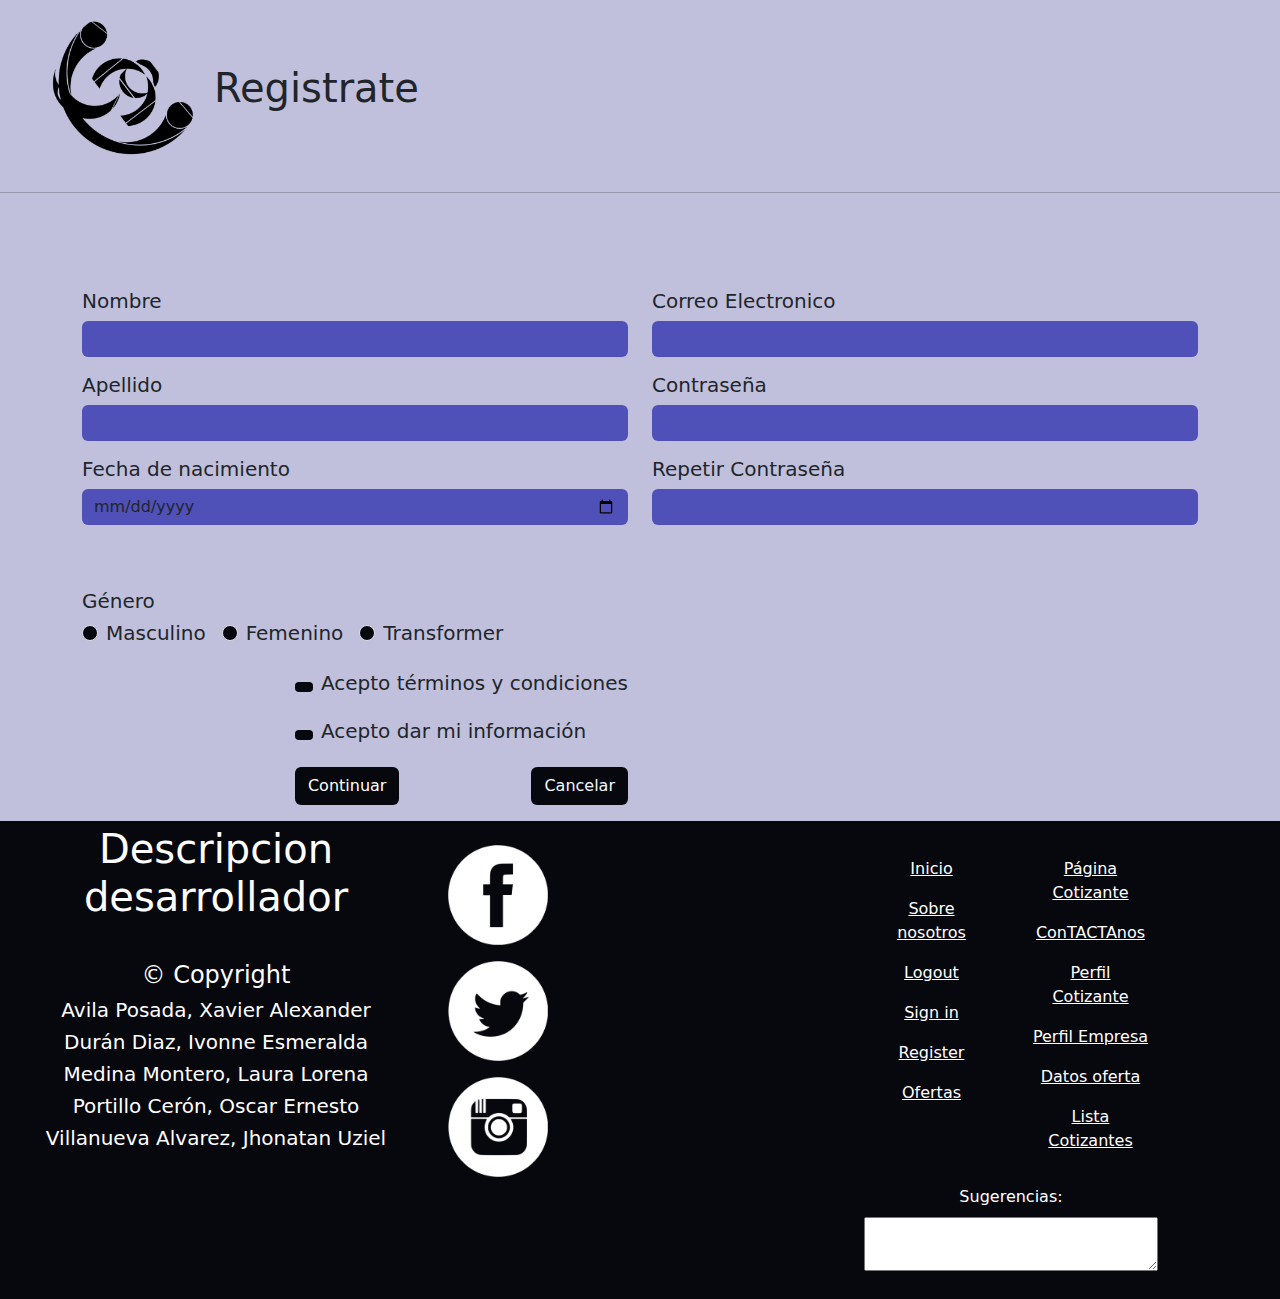
<file: OtherPages/registrarse.html>
<!DOCTYPE html>
<html lang="en">
  <head>
    <meta charset="utf-8" />
    <meta name="viewport" content="width=device-width, initial-scale=1" />
    <title>Registrarse</title>
    <link
      href="https://cdn.jsdelivr.net/npm/bootstrap@5.3.0/dist/css/bootstrap.min.css"
      rel="stylesheet"
      crossorigin="anonymous"
    />
    <link rel="stylesheet" href="./css/style.css" />
  </head>
  <body class="bgwhite">
    <nav class="navbar navbar-expand-lg navbar-light bgwhite">
      <a class="navbar-brand ms-5" href="#">
        <img
          src="./media/TACTA logo.png"
          width="150"
          height="150"
          class="d-inline-block align-top"
          alt=""
        />
      </a>
      <div class="ml-auto mt-2">
        <h1 class="text-center">Registrate</h1>
      </div>
    </nav>
    <hr class="hr-thick bgpurple" />
    <div class="container my-5 pt-5">
      <div class="row">
        <div class="col-md-6">
          <div class="mb-3">
            <h5>Nombre</h5>
            <input type="text" class="form-control bgpurple border-0" />
          </div>
          <div class="mb-3">
            <h5>Apellido</h5>
            <input type="text" class="form-control bgpurple border-0" />
          </div>
          <div class="mb-3">
            <h5>Fecha de nacimiento</h5>
            <input type="date" class="form-control bgpurple border-0" />
          </div>
        </div>
        <div class="col-md-6">
          <div class="mb-3">
            <h5>Correo Electronico</h5>
            <input type="text" class="form-control bgpurple border-0" />
          </div>
          <div class="mb-3">
            <h5>Contraseña</h5>
            <input type="password" class="form-control bgpurple border-0" />
          </div>
          <div class="mb-3">
            <h5>Repetir Contraseña</h5>
            <input type="password" class="form-control bgpurple border-0" />
          </div>
        </div>
      </div>
    </div>
    <div class="container">
      <div class="row">
        <div class="col-md-6">
          <div class="mb-3">
            <h5>Género</h5>
            <div class="d-flex">
              <div class="form-check me-3">
                <input
                  class="form-check-input bgblack"
                  type="radio"
                  name="genero"
                  id="masculino"
                />
                <h5 class="form-check-label" for="masculino">Masculino</h5>
              </div>
              <div class="form-check me-3">
                <input
                  class="form-check-input bgblack"
                  type="radio"
                  name="genero"
                  id="femenino"
                />
                <h5 class="form-check-label" for="femenino">Femenino</h5>
              </div>
              <div class="form-check">
                <input
                  class="form-check-input bgblack"
                  type="radio"
                  name="genero"
                  id="transformer"
                />
                <h5 class="form-check-label" for="transformer">Transformer</h5>
              </div>
            </div>
          </div>
          <div class="d-flex justify-content-end ml-auto">
            <div class="row text-end">
              <div class="d-flex flex-column">
                <div class="mb-3">
                  <div class="d-flex align-items-center">
                    <button class="btn bgblack btn-sm me-2"></button>
                    <h5>Acepto términos y condiciones</h5>
                  </div>
                </div>
                <div class="mb-3">
                  <div class="d-flex align-items-center">
                    <button class="btn bgblack btn-sm me-2"></button>
                    <h5>Acepto dar mi información</h5>
                  </div>
                </div>
                <div class="d-flex justify-content-between">
                  <button class="btn bgblack" style="color: white">
                    Continuar
                  </button>
                  <button class="btn bgblack" style="color: aliceblue">
                    Cancelar
                  </button>
                </div>
              </div>
            </div>
          </div>
        </div>
      </div>
    </div>
    <!-- Footer -->
    <div class="container-fluid text-center text-lg-center bgblack mt-3">
      <footer>
        <div class="container-fluid p-1">
          <div class="row bgvioler">
            <div class="col-lg-4 text-white">
              <div class="row">
                <div class="col">
                  <h1 class="text-center">Descripcion desarrollador</h1>
                </div>
              </div>
              <div class="row p-2">
                <div class="col-12 p-4 ">
                  <div class="row">
                    <h4 class="text-center">&copy; Copyright</h4>
                  </div>
                  <div class="row">
                    <h5>
                      Avila Posada, Xavier Alexander
                    </h5>
                  </div>
                  <div class="row">
                    <h5>
                      Durán Diaz, Ivonne Esmeralda
                    </h5>
                  </div>
                  <div class="row">
                    <h5>
                      Medina Montero, Laura Lorena
                    </h5>
                  </div>
                  <div class="row">
                    <h5>
                      Portillo Cerón, Oscar Ernesto
                    </h5>
                  </div>
                  <div class="row">
                    <h5>
                      Villanueva Alvarez, Jhonatan Uziel
                    </h5>
                  </div>
                </div>
              </div>
            </div>
            <div class="col-lg-4 p-1">
              <div class="row p-2">
                <div class="col-10">
                  <div class="row p-2">
                    <div class="col-3">
                      <a href="#">
                        <img src="./media/facebook-4-128.png" height="100px">
                      </a>
                    </div>
                  </div>
                </div>
                <div class="col-10">
                  <div class="row p-2">
                    <div class="col-3">
                      <a href="#">
                        <img src="./media/twitter-4-128.png" height="100px">
                      </a>
                    </div>
                  </div>
                </div>
                <div class="col-10">
                  <div class="row p-2">
                    <div class="col-3">
                      <a href="#">
                        <img src="./media/instagram-4-128.png" height="100px">
                      </a>
                    </div>
                  </div>
                </div>
              </div>
            </div>
            <div class="col-lg-3">
              <div class="row">
                <div class="col-6 mt-4">
                  <div class="row p-2">
                    <a href="../index.html" class="text-white">Inicio</a>
                  </div>
                  <div class="row p-2">
                    <a href="../index.html#about-us" class="text-white">Sobre nosotros</a>
                  </div>
                  <div class="row p-2">
                    <a href="../index.html" class="text-white">Logout</a>
                  </div>
                  <div class="row p-2">
                    <a href="../index.html#sign-in" class="text-white">Sign in</a>
                  </div>
                  <div class="row p-2">
                    <a href="../OtherPages/registrarse.html" class="text-white">Register</a>
                  </div>
                  <div class="row p-2">
                    <a href="../LoginEmpresa/pagina.html#misOfertas" class="text-white">Ofertas</a>
                  </div>
                </div>
                <div class="col-6 mt-4">
                  <div class="row p-2">
                    <a href="../OtherPages/LoginCoti.html" class="text-white">Página Cotizante</a>
                  </div>
                  <div class="row p-2">
                    <a href="../index.html#contactanos" class="text-white">ConTACTAnos</a>
                  </div>
                  <div class="row p-2">
                    <a href="../OtherPages/PerfilCoti.html" class="text-white">Perfil Cotizante</a>
                  </div>
                  <div class="row p-2">
                    <a href="../LoginEmpresa/pagina.html" class="text-white">Perfil Empresa</a>
                  </div>
                  <div class="row p-2">
                    <a href="../OtherPages/bienestarA.html" class="text-white">Datos oferta</a>
                  </div>
                  <div class="row p-2">
                    <a href="../LoginEmpresa/Editar.html#listaCotizantes" class="text-white">Lista Cotizantes</a>
                  </div>
                </div>
              </div>
              <div class="row mt-4 text-white mb-4">
                <div class="col">
                  <label for="sugerencias" class="form-label">Sugerencias:</label>
                  <div class="input-group">
                    <textarea id="sugerencias" cols="50" rows="2"></textarea>
                  </div>
                </div>
              </div>
            </div>
          </div>
        </div>
      </footer>
    </div>

    <script
      src="https://cdn.jsdelivr.net/npm/@popperjs/core@2.11.8/dist/umd/popper.min.js"
      integrity="sha384-I7E8VVD/ismYTF4hNIPjVp/Zjvgyol6VFvRkX/vR+Vc4jQkC+hVqc2pM8ODewa9r"
      crossorigin="anonymous"
    ></script>
    <script
      src="https://cdn.jsdelivr.net/npm/bootstrap@5.3.0/dist/js/bootstrap.min.js"
      integrity="sha384-fbbOQedDUMZZ5KreZpsbe1LCZPVmfTnH7ois6mU1QK+m14rQ1l2bGBq41eYeM/fS"
      crossorigin="anonymous"
    ></script>
    <script
      src="https://cdn.jsdelivr.net/npm/bootstrap@5.3.0/dist/js/bootstrap.bundle.min.js"
      integrity="sha384-geWF76RCwLtnZ8qwWowPQNguL3RmwHVBC9FhGdlKrxdiJJigb/j/68SIy3Te4Bkz"
      crossorigin="anonymous"
    ></script>
  </body>
</html>
</file>
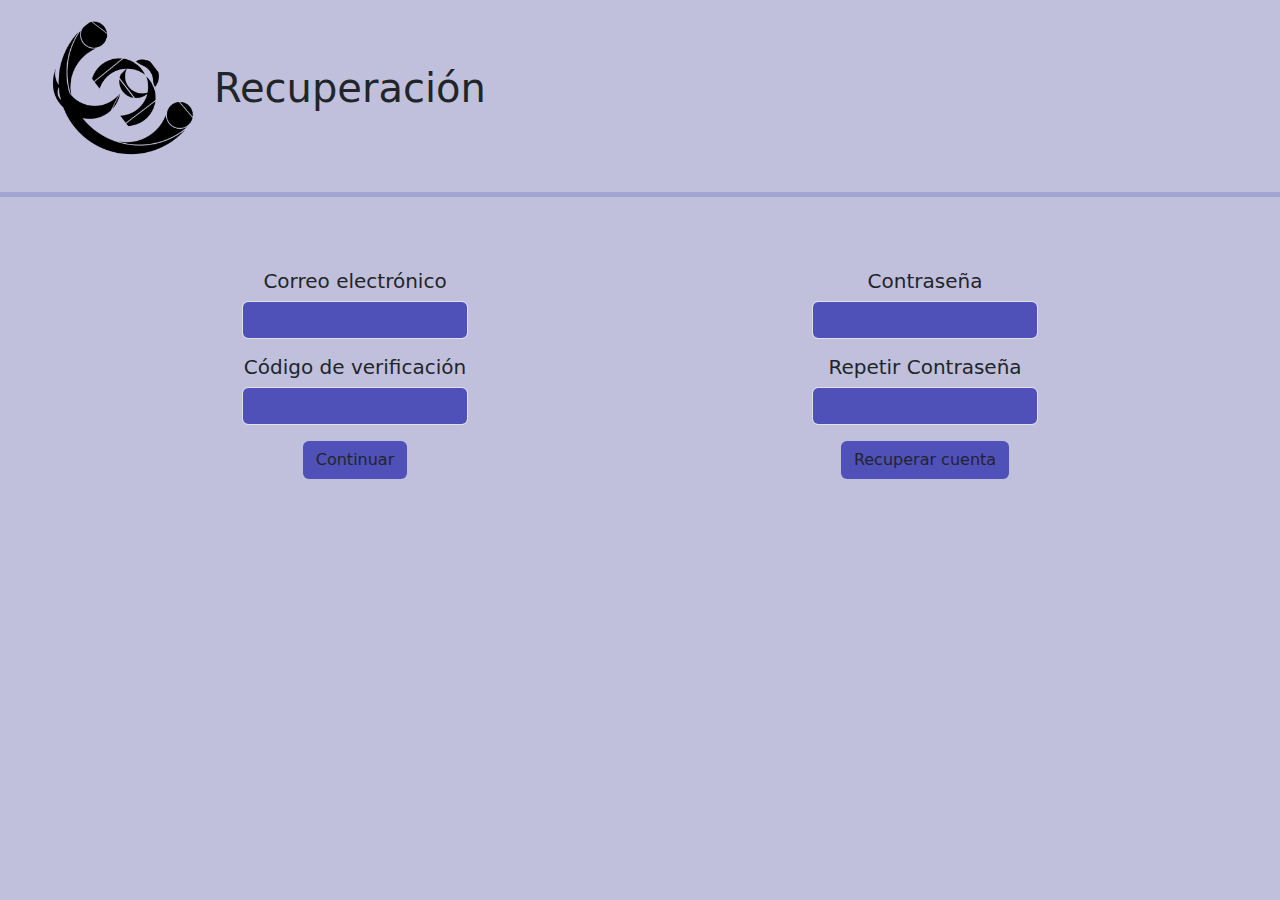
<file: LoginEmpresa/proyectoFinalWeb/recuperacion.html>
<!DOCTYPE html>
<html lang="en">
  <head>
    <meta charset="utf-8" />
    <meta name="viewport" content="width=device-width, initial-scale=1" />
    <title>Bootstrap demo</title>
    <link
      href="https://cdn.jsdelivr.net/npm/bootstrap@5.3.0/dist/css/bootstrap.min.css"
      rel="stylesheet"
      crossorigin="anonymous"
    />
    <link rel="stylesheet" href="./css/style.css" />
    <style>
      .line-vertical {
        width: 5px;
        background-color: black;
        height: 100%;
      }
    </style>
  </head>
  <body class="bgwhite">
    <nav class="navbar navbar-expand-lg navbar-light bgwhite">
      <a class="navbar-brand ms-5" href="#">
        <img
          src="./media/TACTA logo.png"
          width="150"
          height="150"
          class="d-inline-block align-top"
          alt=""
        />
      </a>
      <div class="ml-auto mt-2">
        <h1 class="text-center">Recuperación</h1>
      </div>
    </nav>
    <hr class="hr-thick bgpurple" />

    <div class="container my-5">
      <div class="row justify-content-center">
        <div class="col-6">
          <div class="d-flex align-items-center flex-column mb-4">
            <div class="line-vertical mb-4"></div>
            <div class="text-center">
              <h5>Correo electrónico</h5>
              <input type="text" class="form-control mb-3 bgpurple" />
              <h5>Código de verificación</h5>
              <input type="text" class="form-control mb-3 bgpurple" />
              <button class="btn bgpurple">Continuar</button>
            </div>
          </div>
        </div>
        <div class="col-6">
          <div class="d-flex align-items-center flex-column mb-4">
            <div class="line-vertical mb-4"></div>
            <div class="text-center">
              <h5>Contraseña</h5>
              <input type="text" class="form-control mb-3 bgpurple" />
              <h5>Repetir Contraseña</h5>
              <input type="text" class="form-control mb-3 bgpurple" />
              <button class="btn bgpurple">Recuperar cuenta</button>
            </div>
          </div>
        </div>
      </div>
    </div>

    <script
      src="https://cdn.jsdelivr.net/npm/@popperjs/core@2.11.8/dist/umd/popper.min.js"
      integrity="sha384-I7E8VVD/ismYTF4hNIPjVp/Zjvgyol6VFvRkX/vR+Vc4jQkC+hVqc2pM8ODewa9r"
      crossorigin="anonymous"
    ></script>
    <script
      src="https://cdn.jsdelivr.net/npm/bootstrap@5.3.0/dist/js/bootstrap.min.js"
      integrity="sha384-fbbOQedDUMZZ5KreZpsbe1LCZPVmfTnH7ois6mU1QK+m14rQ1l2bGBq41eYeM/fS"
      crossorigin="anonymous"
    ></script>
    <script
      src="https://cdn.jsdelivr.net/npm/bootstrap@5.3.0/dist/js/bootstrap.bundle.min.js"
      integrity="sha384-geWF76RCwLtnZ8qwWowPQNguL3RmwHVBC9FhGdlKrxdiJJigb/j/68SIy3Te4Bkz"
      crossorigin="anonymous"
    ></script>
  </body>
</html>
</file>
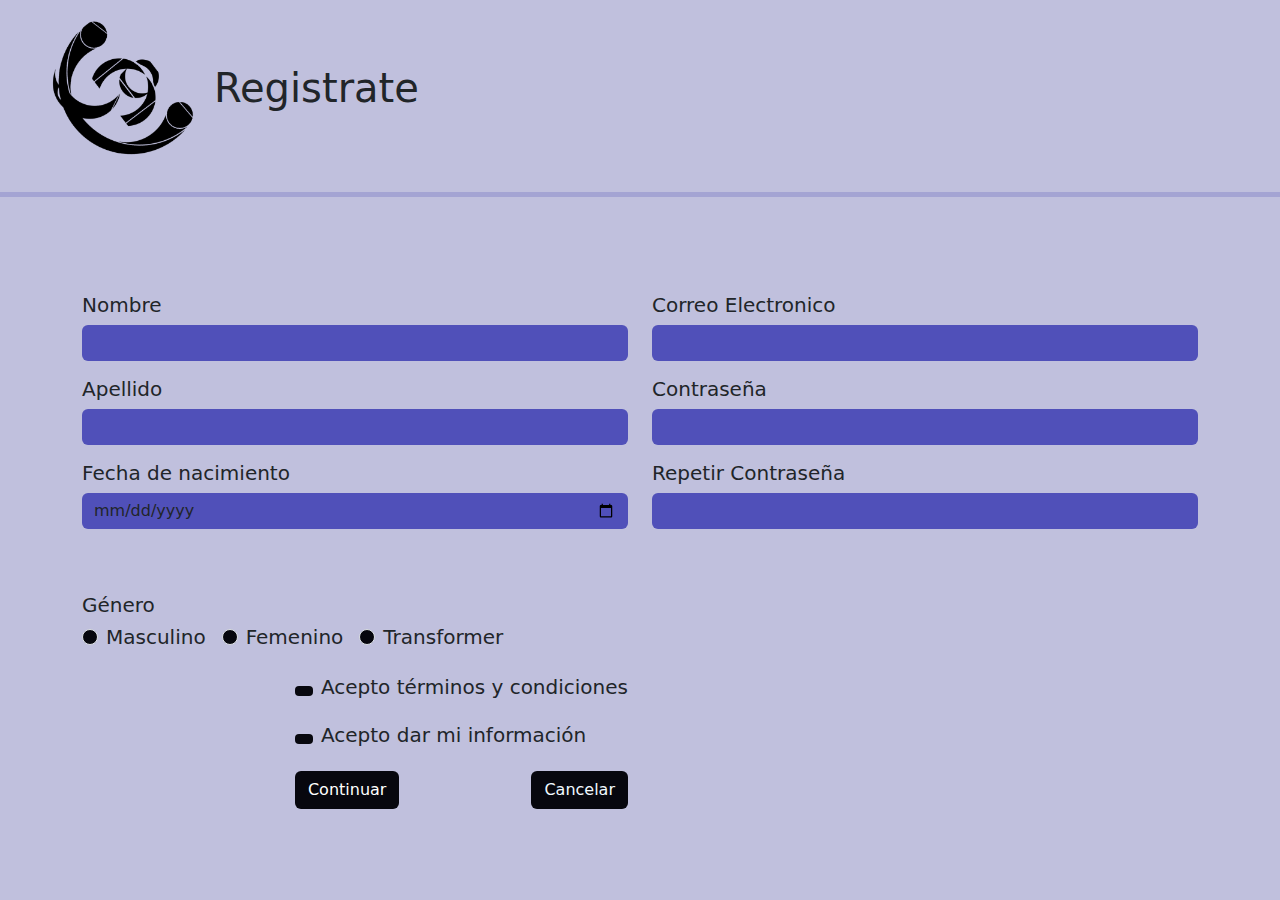
<file: LoginEmpresa/proyectoFinalWeb/registrarse.html>
<!DOCTYPE html>
<html lang="en">
  <head>
    <meta charset="utf-8" />
    <meta name="viewport" content="width=device-width, initial-scale=1" />
    <title>Bootstrap demo</title>
    <link
      href="https://cdn.jsdelivr.net/npm/bootstrap@5.3.0/dist/css/bootstrap.min.css"
      rel="stylesheet"
      crossorigin="anonymous"
    />
    <link rel="stylesheet" href="./css/style.css" />
  </head>
  <body class="bgwhite">
    <nav class="navbar navbar-expand-lg navbar-light bgwhite">
      <a class="navbar-brand ms-5" href="#">
        <img
          src="./media/TACTA logo.png"
          width="150"
          height="150"
          class="d-inline-block align-top"
          alt=""
        />
      </a>
      <div class="ml-auto mt-2">
        <h1 class="text-center">Registrate</h1>
      </div>
    </nav>
    <hr class="hr-thick bgpurple" />
    <div class="container my-5 pt-5">
      <div class="row">
        <div class="col-md-6">
          <div class="mb-3">
            <h5>Nombre</h5>
            <input type="text" class="form-control bgpurple border-0" />
          </div>
          <div class="mb-3">
            <h5>Apellido</h5>
            <input type="text" class="form-control bgpurple border-0" />
          </div>
          <div class="mb-3">
            <h5>Fecha de nacimiento</h5>
            <input type="date" class="form-control bgpurple border-0" />
          </div>
        </div>
        <div class="col-md-6">
          <div class="mb-3">
            <h5>Correo Electronico</h5>
            <input type="text" class="form-control bgpurple border-0" />
          </div>
          <div class="mb-3">
            <h5>Contraseña</h5>
            <input type="password" class="form-control bgpurple border-0" />
          </div>
          <div class="mb-3">
            <h5>Repetir Contraseña</h5>
            <input type="password" class="form-control bgpurple border-0" />
          </div>
        </div>
      </div>
    </div>
    <div class="container">
      <div class="row">
        <div class="col-md-6">
          <div class="mb-3">
            <h5>Género</h5>
            <div class="d-flex">
              <div class="form-check me-3">
                <input
                  class="form-check-input bgblack"
                  type="radio"
                  name="genero"
                  id="masculino"
                />
                <h5 class="form-check-label" for="masculino">Masculino</h5>
              </div>
              <div class="form-check me-3">
                <input
                  class="form-check-input bgblack"
                  type="radio"
                  name="genero"
                  id="femenino"
                />
                <h5 class="form-check-label" for="femenino">Femenino</h5>
              </div>
              <div class="form-check">
                <input
                  class="form-check-input bgblack"
                  type="radio"
                  name="genero"
                  id="transformer"
                />
                <h5 class="form-check-label" for="transformer">Transformer</h5>
              </div>
            </div>
          </div>
          <div class="d-flex justify-content-end ml-auto">
            <div class="row text-end">
              <div class="d-flex flex-column">
                <div class="mb-3">
                  <div class="d-flex align-items-center">
                    <button class="btn bgblack btn-sm me-2"></button>
                    <h5>Acepto términos y condiciones</h5>
                  </div>
                </div>
                <div class="mb-3">
                  <div class="d-flex align-items-center">
                    <button class="btn bgblack btn-sm me-2"></button>
                    <h5>Acepto dar mi información</h5>
                  </div>
                </div>
                <div class="d-flex justify-content-between">
                  <button class="btn bgblack" style="color: white">
                    Continuar
                  </button>
                  <button class="btn bgblack" style="color: aliceblue">
                    Cancelar
                  </button>
                </div>
              </div>
            </div>
          </div>
        </div>
      </div>
    </div>

    <script
      src="https://cdn.jsdelivr.net/npm/@popperjs/core@2.11.8/dist/umd/popper.min.js"
      integrity="sha384-I7E8VVD/ismYTF4hNIPjVp/Zjvgyol6VFvRkX/vR+Vc4jQkC+hVqc2pM8ODewa9r"
      crossorigin="anonymous"
    ></script>
    <script
      src="https://cdn.jsdelivr.net/npm/bootstrap@5.3.0/dist/js/bootstrap.min.js"
      integrity="sha384-fbbOQedDUMZZ5KreZpsbe1LCZPVmfTnH7ois6mU1QK+m14rQ1l2bGBq41eYeM/fS"
      crossorigin="anonymous"
    ></script>
    <script
      src="https://cdn.jsdelivr.net/npm/bootstrap@5.3.0/dist/js/bootstrap.bundle.min.js"
      integrity="sha384-geWF76RCwLtnZ8qwWowPQNguL3RmwHVBC9FhGdlKrxdiJJigb/j/68SIy3Te4Bkz"
      crossorigin="anonymous"
    ></script>
  </body>
</html>
</file>
<file: css/colors.css>
.bgblack {
  background-color: #07070e;
}
.bgpurple {
  background-color: #5050b9;
}
.bgviolet {
  background-color: #51518b;
}
.bgwhite {
  background-color: #c0c0dd;
}
.bglgray {
  background-color: #c8c8c8;
}

.txtblack {
  color: black;
}
.txtlgray {
  color: #c8c8c8;
}
.txtwhite {
  color: #c0c0dd;
}
.txtviolet {
  color: #51518b;
}
.txtpurple {
  color: #5050b9;
}
.bgblacka {
  background-color: #07070e77;
}
.bgpurplea {
  background-color: #5050b977;
}
.bgvioleta {
  background-color: #51518b77;
}
.bgwhitea {
  background-color: #c0c0dd77;
}
.bglgraya {
  background-color: #c8c8c877;
}
.gradiente-azul{
  background: linear-gradient(to right, #37375A, #171734);
}
.bgblanco {
  background-color: white;
}
</file>
<file: OtherPages/css/style.css>
.bgblack {
  background-color: #07070e;
}
.bgpurple {
  background-color: #5050b9;
}
.bgviolet {
  background-color: #51518b;
}
.bgwhite {
  background-color: #c0c0dd;
}
.bglgray {
  background-color: #c8c8c8;
}

.txtblack {
  color: black;
}
.txtlgray {
  color: #c8c8c8;
}
.txtwhite {
  color: #c0c0dd;
}
.txtviolet {
  color: #51518b;
}
.txtpurple {
  color: #5050b9;
}
.bgblacka {
  background-color: #07070e77;
}
.bgpurplea {
  background-color: #5050b977;
}
.bgvioleta {
  background-color: #51518b77;
}
.bgwhitea {
  background-color: #c0c0dd77;
}
.bglgraya {
  background-color: #c8c8c877;
}

.imgnav {
  height: 5em;
}
.title {
  font-size: 3em;
}
.subtitle {
  font-size: 2em;
}
.subsub {
  font-size: 1.3em;
}
.nnn {
  font-weight: 900;
}
.wider {
  font-weight: bolder;
}
.minibro {
  line-height: 1em;
  border-width: 1em;
}
.w-90 {
  width: 90%;
}
.mwid {
  max-width: 100%;
}
.giantimg {
  height: 19em;
  width: 19em;
}
.gigatitle {
  font-size: 9em;
}
</file>
<file: LoginEmpresa/proyectoFinalWeb/css/style.css>
.bgblack {
  background-color: #07070e;
}
.bgpurple {
  background-color: #5050b9;
}
.bgviolet {
  background-color: #51518b;
}
.bgwhite {
  background-color: #c0c0dd;
}
.bglgray {
  background-color: #c8c8c8;
}

.txtblack {
  color: black;
}
.txtlgray {
  color: #c8c8c8;
}
.txtwhite {
  color: #c0c0dd;
}
.txtviolet {
  color: #51518b;
}
.txtpurple {
  color: #5050b9;
}
.bgblacka {
  background-color: #07070e77;
}
.bgpurplea {
  background-color: #5050b977;
}
.bgvioleta {
  background-color: #51518b77;
}
.bgwhitea {
  background-color: #c0c0dd77;
}
.bglgraya {
  background-color: #c8c8c877;
}

.hr-thick {
  border: none;
  height: 5px;
}

.line-vertical {
  width: 5px;
  background-color: black;
  height: 100%;
}
</file>
